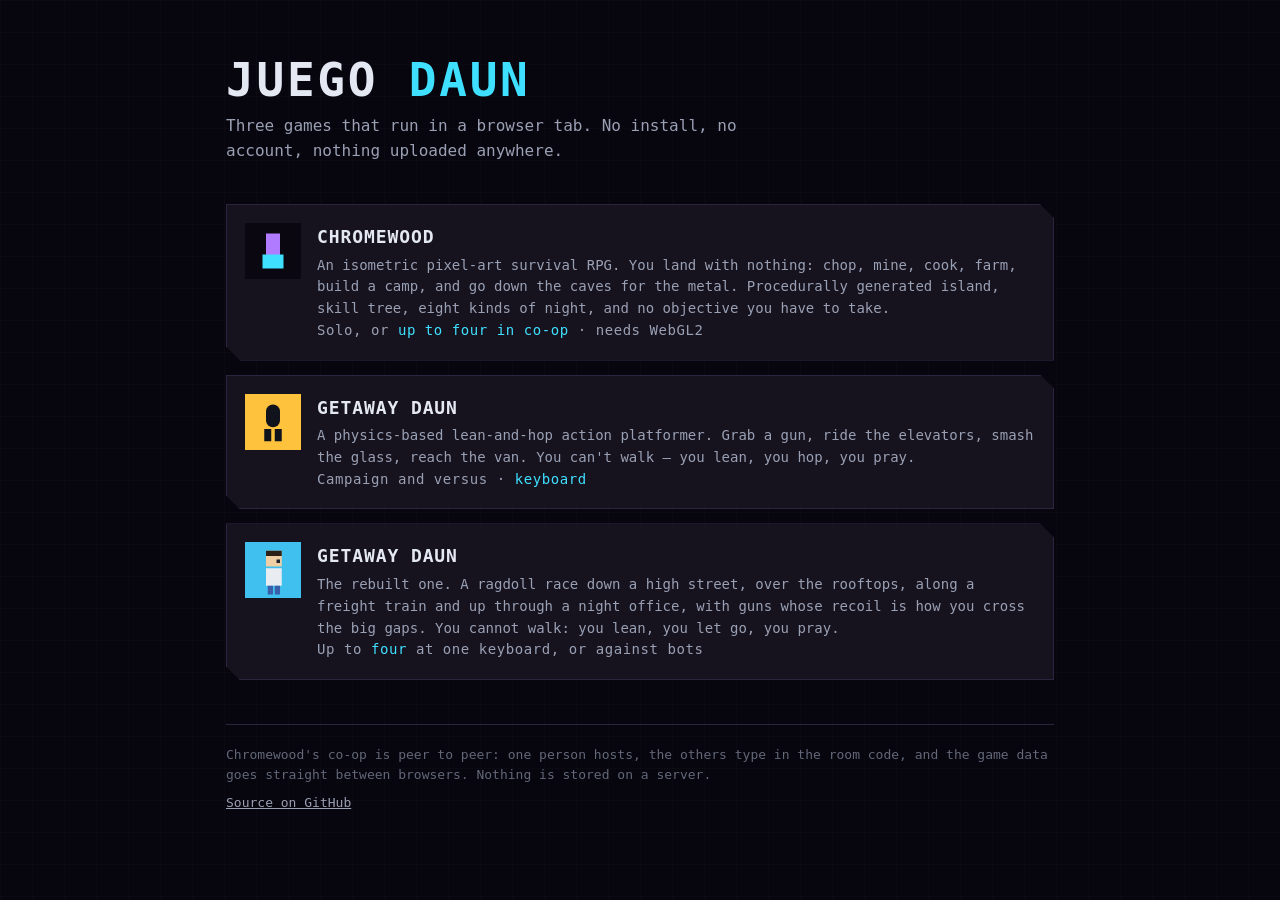
<file: index.html>
<!DOCTYPE html>
<html lang="en">
<head>
<meta charset="utf-8">
<meta name="viewport" content="width=device-width, initial-scale=1, viewport-fit=cover">
<title>Juego Daun</title>
<meta name="description" content="Three browser games: an isometric survival RPG, a lean-and-hop getaway, and a rooftop ragdoll race. No installs, no accounts.">
<meta name="theme-color" content="#0a0710">
<link rel="icon" href="data:image/svg+xml,<svg xmlns='http://www.w3.org/2000/svg' viewBox='0 0 16 16'><rect width='16' height='16' fill='%230a0710'/><rect x='2' y='9' width='4' height='4' fill='%23ffc23c'/><rect x='6' y='5' width='4' height='8' fill='%23b07bff'/><rect x='10' y='7' width='4' height='6' fill='%233fc0ef'/></svg>">
<style>
  /* Everything inline: this page is one file and loads before the
     games it links to would have finished parsing their shaders. */
  :root {
    --ink: #07050d;
    --plate: #16131f;
    --edge: #2b2540;
    --text: #e4e8f2;
    --dim: #9aa0b4;
    --faint: #626879;
    --chrome: #3fe0ff;
  }
  * { box-sizing: border-box; }
  html, body { margin: 0; padding: 0; }
  body {
    background: var(--ink);
    color: var(--text);
    font: 16px/1.55 ui-monospace, SFMono-Regular, Menlo, Consolas, monospace;
    -webkit-font-smoothing: antialiased;
    /* A faint grid, so the page reads as the same pixel world the
       games live in without needing an image. */
    background-image:
      linear-gradient(rgba(255,255,255,0.016) 1px, transparent 1px),
      linear-gradient(90deg, rgba(255,255,255,0.016) 1px, transparent 1px);
    background-size: 32px 32px;
  }
  main { max-width: 860px; margin: 0 auto; padding: 56px 16px 72px; }

  header { margin-bottom: 40px; }
  h1 {
    font-size: clamp(30px, 7vw, 46px);
    line-height: 1.05;
    letter-spacing: 0.06em;
    margin: 0 0 10px;
    text-transform: uppercase;
  }
  h1 span { color: var(--chrome); }
  .tag { color: var(--dim); margin: 0; max-width: 54ch; }

  ul { list-style: none; margin: 0; padding: 0; display: grid; gap: 14px; }

  .card {
    display: grid;
    grid-template-columns: 56px 1fr;
    gap: 16px;
    align-items: start;
    padding: 18px;
    background: var(--plate);
    border: 1px solid var(--edge);
    /* A notched corner instead of a rounded one. */
    clip-path: polygon(0 0, calc(100% - 14px) 0, 100% 14px, 100% 100%, 14px 100%, 0 calc(100% - 14px));
    color: inherit;
    text-decoration: none;
    transition: background 0.12s, border-color 0.12s, transform 0.12s;
  }
  .card:hover, .card:focus-visible {
    background: #1e1a2c;
    border-color: #4a4268;
    transform: translateY(-2px);
    outline: none;
  }
  .card img { width: 56px; height: 56px; image-rendering: pixelated; display: block; }
  .card h2 {
    margin: 0 0 4px;
    font-size: 18px;
    letter-spacing: 0.05em;
    text-transform: uppercase;
  }
  .card p { margin: 0; color: var(--dim); font-size: 14px; }
  .meta { margin-top: 8px; font-size: 12px; color: var(--faint); letter-spacing: 0.04em; }
  .meta b { color: var(--chrome); font-weight: normal; }

  footer {
    margin-top: 44px;
    padding-top: 20px;
    border-top: 1px solid var(--edge);
    color: var(--faint);
    font-size: 13px;
  }
  footer a { color: var(--dim); }
  footer p { margin: 0 0 8px; }

  @media (max-width: 520px) {
    main { padding-top: 36px; }
    .card { grid-template-columns: 40px 1fr; gap: 12px; padding: 14px; }
    .card img { width: 40px; height: 40px; }
  }
  @media (prefers-reduced-motion: reduce) {
    .card { transition: none; }
    .card:hover, .card:focus-visible { transform: none; }
  }
</style>
</head>
<body>
<main>
  <header>
    <h1>Juego <span>Daun</span></h1>
    <p class="tag">Three games that run in a browser tab. No install, no account,
      nothing uploaded anywhere.</p>
  </header>

  <ul>
    <li>
      <a class="card" href="chromewood/">
        <img alt="" src="data:image/svg+xml,<svg xmlns='http://www.w3.org/2000/svg' viewBox='0 0 16 16'><rect width='16' height='16' fill='%230a0710'/><rect x='6' y='3' width='4' height='7' fill='%23b07bff'/><rect x='5' y='9' width='6' height='4' fill='%233fe0ff'/></svg>">
        <div>
          <h2>Chromewood</h2>
          <p>An isometric pixel-art survival RPG. You land with nothing: chop,
            mine, cook, farm, build a camp, and go down the caves for the metal.
            Procedurally generated island, skill tree, eight kinds of night,
            and no objective you have to take.</p>
          <p class="meta">Solo, or <b>up to four in co-op</b> · needs WebGL2</p>
        </div>
      </a>
    </li>

    <li>
      <a class="card" href="getaway.html">
        <img alt="" src="data:image/svg+xml,<svg xmlns='http://www.w3.org/2000/svg' viewBox='0 0 32 32'><rect width='32' height='32' fill='%23ffc23c'/><rect x='12' y='6' width='8' height='13' rx='4' fill='%2311131c'/><rect x='11' y='20' width='4' height='7' fill='%2311131c'/><rect x='17' y='20' width='4' height='7' fill='%2311131c'/></svg>">
        <div>
          <h2>Getaway Daun</h2>
          <p>A physics-based lean-and-hop action platformer. Grab a gun, ride the
            elevators, smash the glass, reach the van. You can't walk — you lean,
            you hop, you pray.</p>
          <p class="meta">Campaign and versus · <b>keyboard</b></p>
        </div>
      </a>
    </li>

    <li>
      <a class="card" href="getaway-daun/">
        <img alt="" src="data:image/svg+xml,<svg xmlns='http://www.w3.org/2000/svg' viewBox='0 0 32 32'><rect width='32' height='32' fill='%233fc0ef'/><rect x='12' y='5' width='9' height='9' fill='%23f0cfa4'/><rect x='12' y='5' width='9' height='3' fill='%232b2118'/><rect x='18' y='10' width='2' height='2' fill='%2320232f'/><rect x='12' y='15' width='9' height='10' fill='%23e9edf2'/><rect x='13' y='25' width='3' height='5' fill='%233a5fa8'/><rect x='17' y='25' width='3' height='5' fill='%233a5fa8'/></svg>">
        <div>
          <h2>Getaway Daun</h2>
          <p>The rebuilt one. A ragdoll race down a high street, over the
            rooftops, along a freight train and up through a night office,
            with guns whose recoil is how you cross the big gaps. You cannot
            walk: you lean, you let go, you pray.</p>
          <p class="meta">Up to <b>four</b> at one keyboard, or against bots</p>
        </div>
      </a>
    </li>
  </ul>

  <footer>
    <p>Chromewood's co-op is peer to peer: one person hosts, the others type in
      the room code, and the game data goes straight between browsers. Nothing
      is stored on a server.</p>
    <p><a href="https://github.com/felipe-lotas69/Juego-daun">Source on GitHub</a></p>
  </footer>
</main>
</body>
</html>
</file>
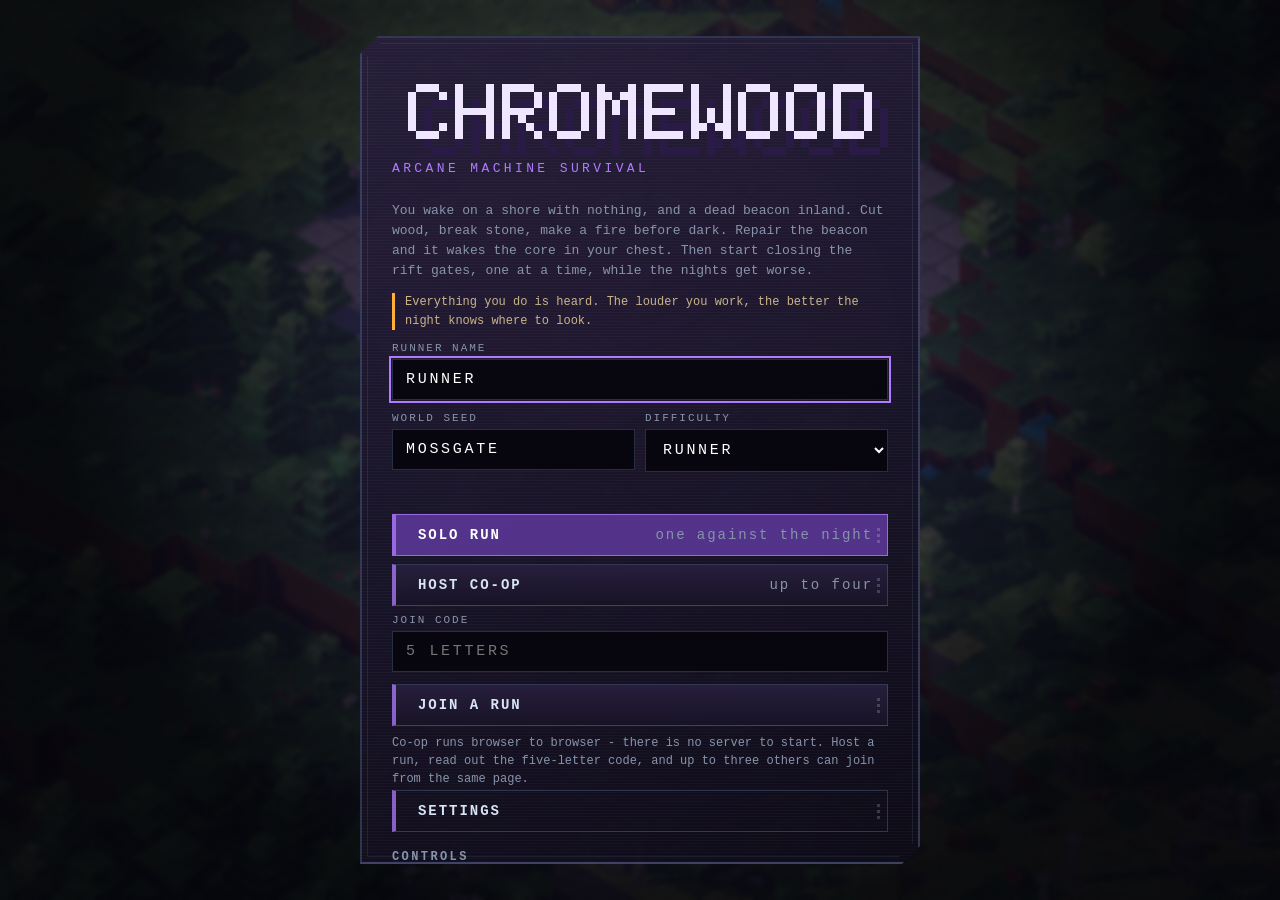
<file: chromewood/index.html>
<!doctype html>
<html lang="en">
<head>
<meta charset="utf-8">
<meta name="viewport" content="width=device-width, initial-scale=1, maximum-scale=1, user-scalable=no, viewport-fit=cover">
<meta name="theme-color" content="#0a0710">
<title>CHROMEWOOD — arcane machine survival</title>
<meta name="description" content="An isometric pixel-art survival RPG in a world where magic and machinery grew into each other. Solo or up to four players.">
<link rel="icon" href="data:image/svg+xml,<svg xmlns='http://www.w3.org/2000/svg' viewBox='0 0 16 16'><rect width='16' height='16' fill='%230a0710'/><rect x='6' y='3' width='4' height='7' fill='%23b07bff'/><rect x='5' y='9' width='6' height='4' fill='%233fe0ff'/></svg>">
<link rel="stylesheet" href="./styles.css">
</head>
<body>
  <div id="stage">
    <canvas id="view"></canvas>
    <canvas id="hud"></canvas>
    <div id="ui"></div>
  </div>
  <noscript><p class="noscript">Chromewood needs JavaScript and WebGL2.</p></noscript>
  <script type="module">
    window.__errors = [];
    window.addEventListener('error', (e) => window.__errors.push(String(e.message)));
    window.addEventListener('unhandledrejection', (e) => window.__errors.push('rejection: ' + e.reason));
  </script>
  <script type="module" src="./src/main.js"></script>
</body>
</html>
</file>
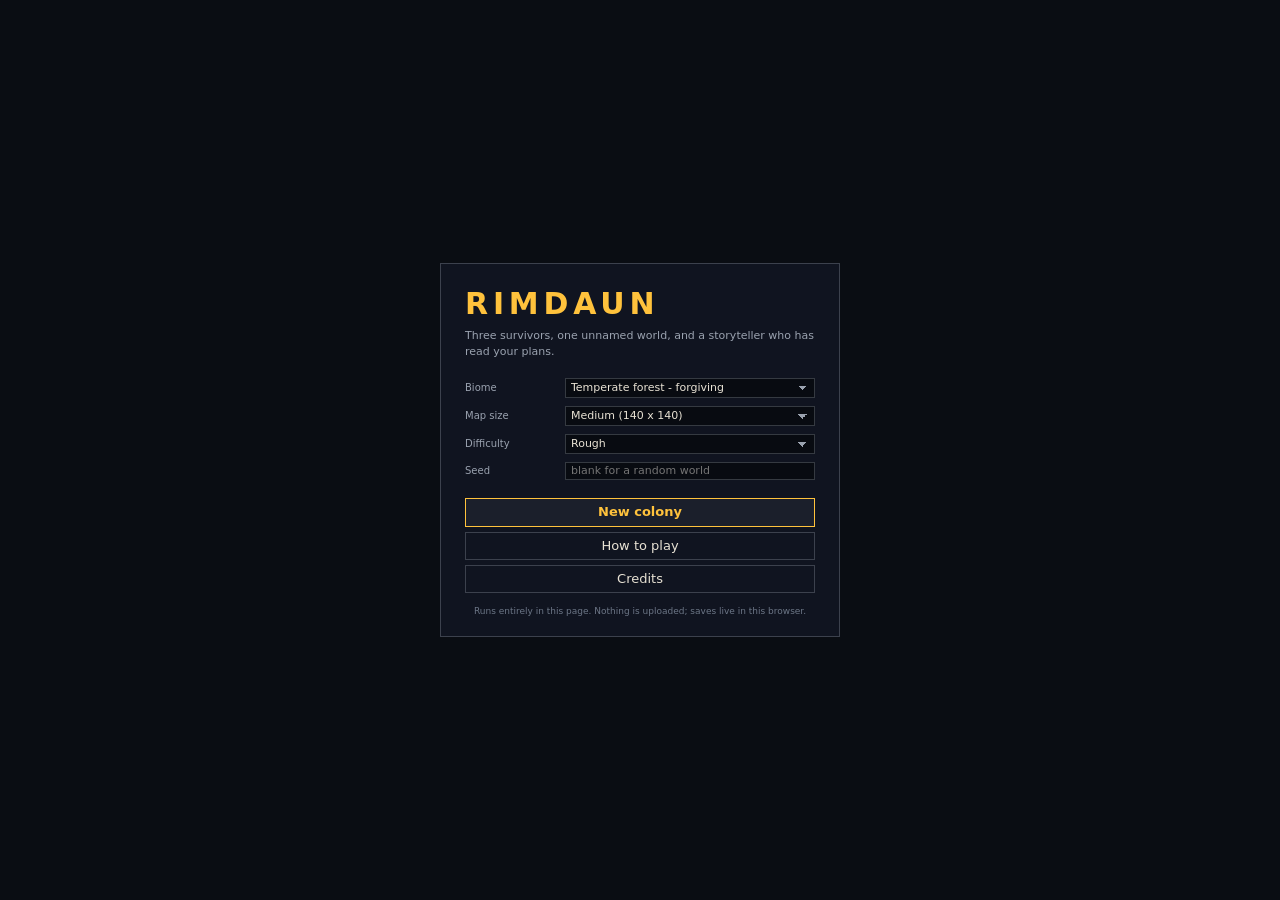
<file: colony/index.html>
<!DOCTYPE html>
<html lang="en">
<head>
<meta charset="utf-8">
<meta name="viewport" content="width=device-width, initial-scale=1, user-scalable=no">
<title>RIMDAUN</title>
<meta name="description" content="A colony sim in the spirit of RimWorld: crash-landed survivors, work priorities, mood, raids and a storyteller that keeps finding new ways to ruin your day. Runs in a browser, no install.">
<meta name="theme-color" content="#141821">
<link rel="icon" href="data:image/svg+xml,<svg xmlns='http://www.w3.org/2000/svg' viewBox='0 0 32 32'><rect width='32' height='32' fill='%235c7a3e'/><rect x='4' y='18' width='24' height='10' fill='%236b533b'/><rect x='9' y='8' width='14' height='11' fill='%238f97a3'/><rect x='14' y='13' width='4' height='6' fill='%23141821'/><rect x='11' y='4' width='10' height='4' fill='%23c0392b'/></svg>">
<link rel="stylesheet" href="styles.css">
</head>
<body>
<div id="app">
  <canvas id="game"></canvas>

  <!-- Every panel below is filled in by js/ui.js; the markup here is only the
       frame, so the UI code owns its own structure and can rebuild it. -->
  <div id="topbar" class="hud"></div>
  <div id="colonist-bar" class="hud"></div>
  <div id="alerts" class="hud"></div>
  <div id="messages" class="hud"></div>
  <div id="letters" class="hud"></div>
  <div id="inspect" class="hud hidden"></div>
  <div id="architect" class="hud"></div>
  <div id="tab-panel" class="hud hidden"></div>
  <div id="float-menu" class="hud hidden"></div>
  <div id="tooltip" class="hud hidden"></div>
  <div id="menu" class="screen"></div>
  <div id="modal" class="screen hidden"></div>
</div>

<script src="js/utils.js"></script>
<script src="js/defs.js"></script>
<script src="js/def_terrain.js"></script>
<script src="js/def_things.js"></script>
<script src="js/def_plants.js"></script>
<script src="js/def_pawns.js"></script>
<script src="js/def_recipes.js"></script>
<script src="js/def_factions.js"></script>
<script src="js/research.js"></script>
<script src="js/map.js"></script>
<script src="js/levels.js"></script>
<script src="js/regions.js"></script>
<script src="js/beauty.js"></script>
<script src="js/pathfind.js"></script>
<script src="js/zones.js"></script>
<script src="js/health.js"></script>
<script src="js/medicine.js"></script>
<script src="js/drugs.js"></script>
<script src="js/statuses.js"></script>
<script src="js/needs.js"></script>
<script src="js/pawn.js"></script>
<script src="js/jobs.js"></script>
<script src="js/construct.js"></script>
<script src="js/production.js"></script>
<script src="js/plants.js"></script>
<script src="js/power.js"></script>
<script src="js/breakdowns.js"></script>
<script src="js/combat.js"></script>
<script src="js/gore.js"></script>
<script src="js/animals.js"></script>
<script src="js/ecology.js"></script>
<script src="js/practice.js"></script>
<script src="js/tactics.js"></script>
<script src="js/workgivers.js"></script>
<script src="js/think.js"></script>
<script src="js/abilities.js"></script>
<script src="js/policies.js"></script>
<script src="js/mapgen.js"></script>
<script src="js/world.js"></script>
<script src="js/factions.js"></script>
<script src="js/prisoners.js"></script>
<script src="js/trade.js"></script>
<script src="js/slavery.js"></script>
<script src="js/contraband.js"></script>
<script src="js/reform.js"></script>
<script src="js/prison.js"></script>
<script src="js/caravan.js"></script>
<script src="js/economy.js"></script>
<script src="js/social.js"></script>
<script src="js/training.js"></script>
<script src="js/fire.js"></script>
<script src="js/ideology.js"></script>
<script src="js/royalty.js"></script>
<script src="js/biotech.js"></script>
<script src="js/starmap.js"></script>
<script src="js/aliens.js"></script>
<script src="js/anomaly.js"></script>
<script src="js/events.js"></script>
<script src="js/game.js"></script>
<script src="js/save.js"></script>
<script src="js/art.js" data-client></script>
<script src="js/particles.js" data-client></script>
<script src="js/render.js" data-client></script>
<script src="js/ui.js" data-client></script>
<script src="js/worldview.js" data-client></script>
<script src="js/input.js" data-client></script>
<script src="js/main.js" data-client></script>
</body>
</html>
</file>
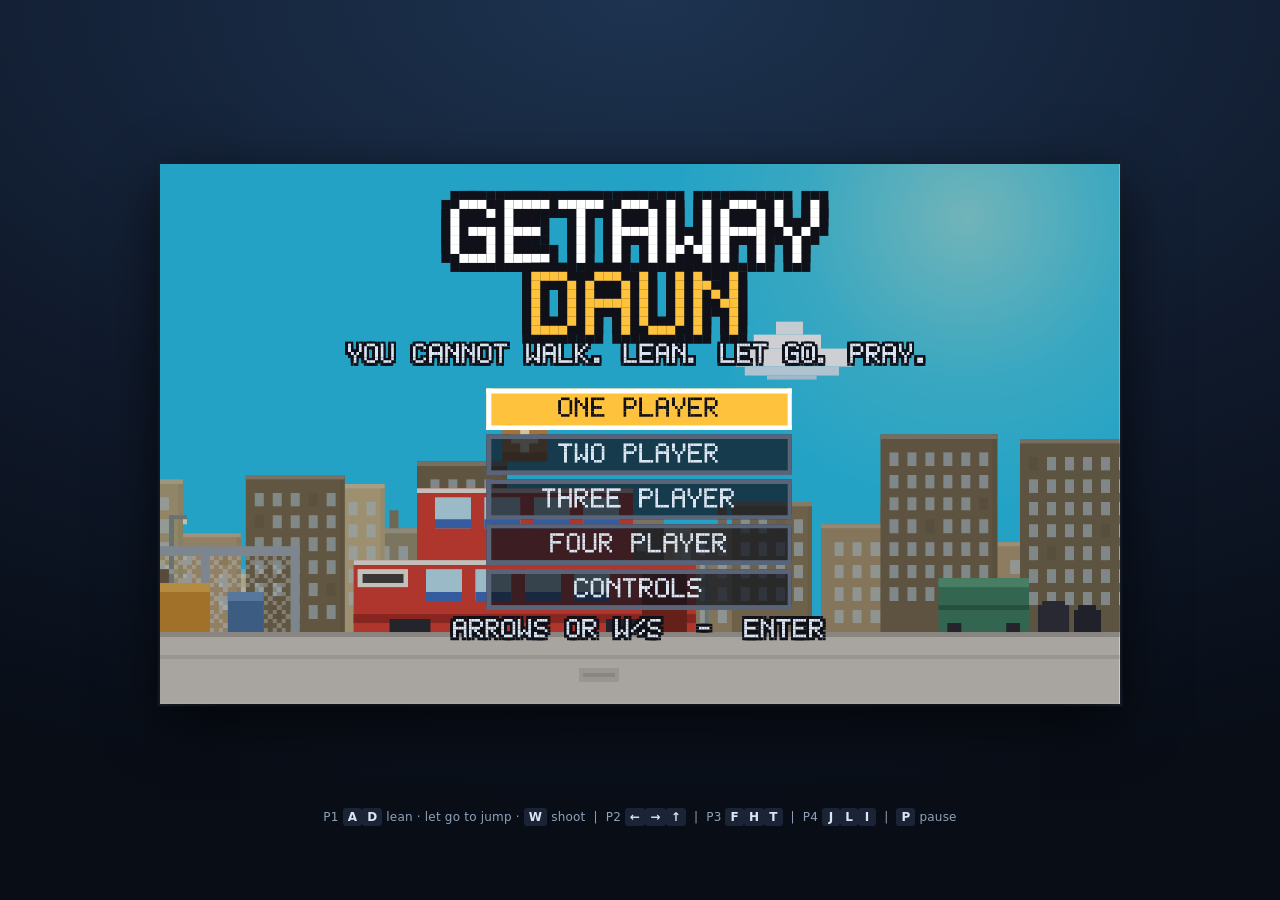
<file: getaway-daun/index.html>
<!DOCTYPE html>
<html lang="en">
<head>
<meta charset="utf-8">
<title>Getaway Daun</title>
<meta name="viewport" content="width=device-width, initial-scale=1, user-scalable=no">
<meta name="description" content="A two-player ragdoll race across the rooftops. You cannot walk - you lean, you let go, you pray.">
<link rel="stylesheet" href="styles.css">
<link rel="icon" href="data:image/svg+xml,<svg xmlns='http://www.w3.org/2000/svg' viewBox='0 0 32 32'><rect width='32' height='32' fill='%233fc0ef'/><rect x='12' y='5' width='9' height='9' fill='%23f0cfa4'/><rect x='12' y='5' width='9' height='3' fill='%232b2118'/><rect x='18' y='10' width='2' height='2' fill='%2320232f'/><rect x='12' y='15' width='9' height='10' fill='%23e9edf2'/><rect x='13' y='25' width='3' height='5' fill='%233a5fa8'/><rect x='17' y='25' width='3' height='5' fill='%233a5fa8'/></svg>">
</head>
<body>
  <div id="stage">
    <div id="shell">
      <canvas id="screen" width="1280" height="720"></canvas>
    </div>
  </div>
  <p id="hint">P1 <b>A</b><b>D</b> lean &middot; let go to jump &middot; <b>W</b> shoot &nbsp;|&nbsp; P2 <b>&larr;</b><b>&rarr;</b><b>&uarr;</b> &nbsp;|&nbsp; P3 <b>F</b><b>H</b><b>T</b> &nbsp;|&nbsp; P4 <b>J</b><b>L</b><b>I</b> &nbsp;|&nbsp; <b>P</b> pause</p>

  <script src="js/engine.js"></script>
  <script src="js/art.js"></script>
  <script src="js/levels.js"></script>
  <script src="js/weapons.js"></script>
  <script src="js/world.js"></script>
  <script src="js/draw.js"></script>
  <script src="js/bot.js"></script>
  <script src="js/game.js"></script>
</body>
</html>
</file>
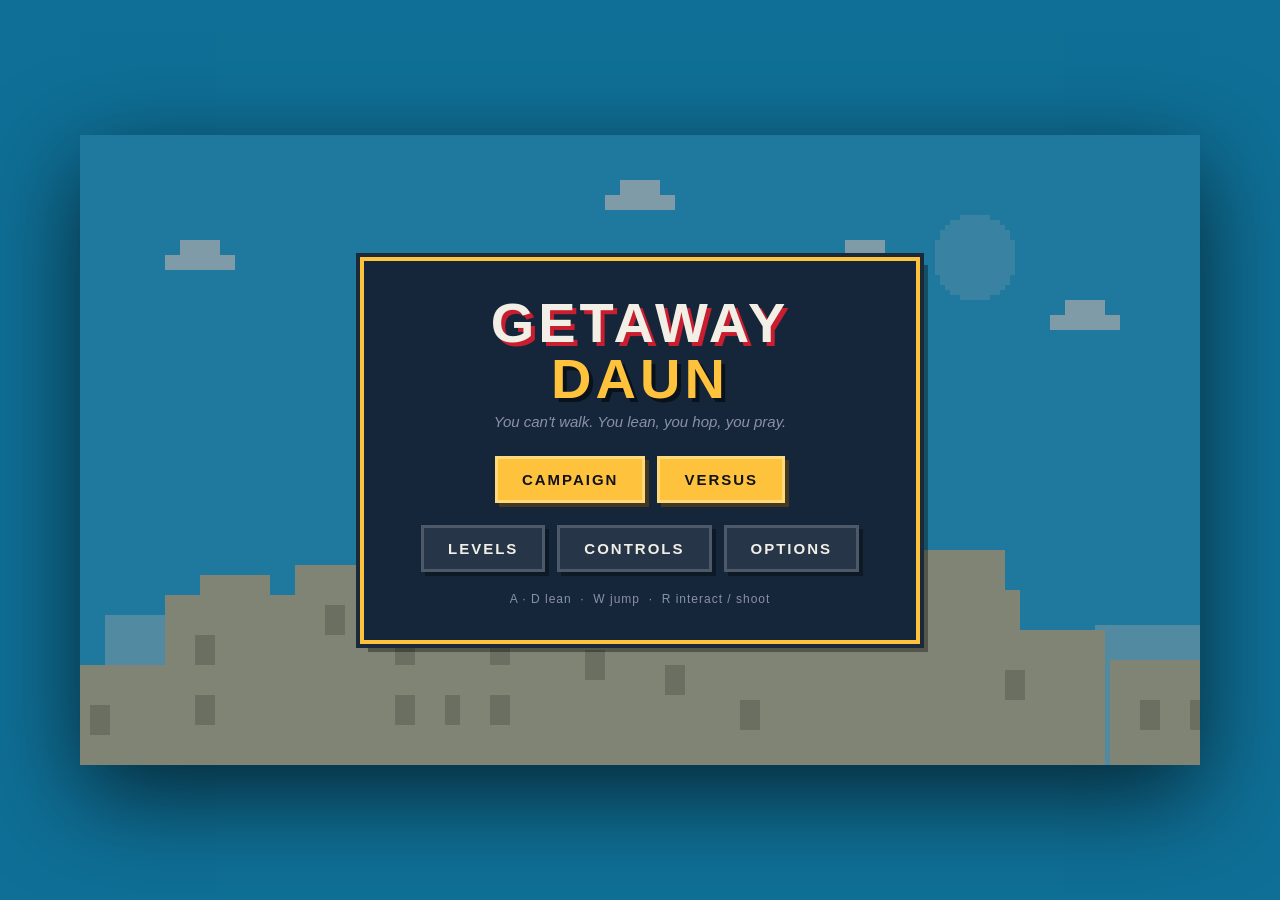
<file: getaway/index.html>
<!DOCTYPE html>
<html lang="en">
<head>
<meta charset="utf-8">
<meta name="viewport" content="width=device-width, initial-scale=1, user-scalable=no">
<title>Getaway Daun</title>
<meta name="description" content="A physics-based lean-and-hop action platformer. Grab a gun, ride the elevators, smash the glass, reach the van.">
<meta name="theme-color" content="#11131c">
<link rel="icon" href="data:image/svg+xml,<svg xmlns='http://www.w3.org/2000/svg' viewBox='0 0 32 32'><rect width='32' height='32' rx='6' fill='%23ffc23c'/><rect x='12' y='6' width='8' height='13' rx='4' fill='%2311131c'/><rect x='11' y='20' width='4' height='7' fill='%2311131c'/><rect x='17' y='20' width='4' height='7' fill='%2311131c'/></svg>">
<link rel="stylesheet" href="styles.css">
</head>
<body>
<div id="shell">
  <canvas id="game" width="1120" height="630"></canvas>

  <!-- ================= MAIN MENU ================= -->
  <div id="menu" class="screen">
    <div class="panel">
      <h1 class="logo">GETAWAY <span>DAUN</span></h1>
      <p class="tag">You can't walk. You lean, you hop, you pray.</p>
      <div class="btnrow">
        <button id="btn-play" class="btn primary">CAMPAIGN</button>
        <button id="btn-versus" class="btn primary">VERSUS</button>
      </div>
      <div class="btnrow">
        <button id="btn-levels" class="btn">LEVELS</button>
        <button id="btn-howto" class="btn">CONTROLS</button>
        <button id="btn-options" class="btn">OPTIONS</button>
      </div>
      <p class="foot">A · D lean &nbsp;·&nbsp; W jump &nbsp;·&nbsp; R interact / shoot</p>
    </div>
  </div>

  <!-- ================= CONTROLS ================= -->
  <div id="howto" class="screen hidden">
    <div class="panel wide">
      <h2>CONTROLS</h2>
      <div class="keys">
        <div class="keyrow"><kbd>A</kbd><kbd>D</kbd><span>Lean left / right. On the ground a lean turns into a hop — that's how you move.</span></div>
        <div class="keyrow"><kbd>W</kbd><span>Jump. You launch <em>in the direction you are leaning</em>. Stand tall for height, lean hard for distance.</span></div>
        <div class="keyrow"><kbd>R</kbd><span>Interact: pick up guns, call elevators, slam buttons. With nothing in reach it fires your weapon.</span></div>
        <div class="keyrow"><kbd>SPACE</kbd><span>Fire. Recoil pushes you — shotguns and rockets are movement tools.</span></div>
        <div class="keyrow"><kbd>Q</kbd><span>Drop the weapon you're holding.</span></div>
        <div class="keyrow"><kbd>P</kbd><kbd>ESC</kbd><span>Pause.</span></div>
        <div class="keyrow"><kbd>ENTER</kbd><span>Restart the level (campaign), or start the next round (versus).</span></div>
        <div class="keyrow"><kbd>&uarr;</kbd><kbd>&larr;</kbd><kbd>&rarr;</kbd><kbd>&crarr;</kbd><span>Player two, when two of you share a keyboard in versus.</span></div>
      </div>
      <p class="hint">Glass breaks when you shoot it or land on it hard. Lava, spikes, saws and the
        elevator pistons do not negotiate &mdash; and neither does a long drop. Die and you restart from the
        last checkpoint you crossed, which you will not have noticed crossing.</p>
      <div class="btnrow"><button class="btn back">BACK</button></div>
    </div>
  </div>

  <!-- ================= LEVEL SELECT ================= -->
  <div id="levels" class="screen hidden">
    <div class="panel wide">
      <h2>LEVEL SELECT</h2>
      <div id="level-grid" class="grid"></div>
      <div class="btnrow"><button class="btn back">BACK</button></div>
    </div>
  </div>

  <!-- ================= VERSUS SETUP ================= -->
  <div id="versus" class="screen hidden">
    <div class="panel wide">
      <h2>VERSUS</h2>
      <p class="hint" style="margin-top:0">Three maps in rotation. First to the van wins the round.
        Empty seats are filled with bots, and every bot plays differently.</p>

      <div class="setuprow">
        <span class="lbl">FIRST TO</span>
        <div class="seg" id="seg-target">
          <button data-v="2">2</button><button data-v="3" class="on">3</button><button data-v="5">5</button>
        </div>
      </div>
      <div class="setuprow">
        <span class="lbl">HUMANS</span>
        <div class="seg" id="seg-humans">
          <button data-v="1" class="on">1</button><button data-v="2">2</button>
        </div>
        <span class="tiny">two humans share one keyboard: P2 uses &larr; &darr; &rarr; and &crarr;</span>
      </div>

      <div id="slot-list" class="slots"></div>

      <div class="btnrow">
        <button id="btn-versus-start" class="btn primary">START MATCH</button>
        <button id="btn-lan" class="btn">PLAY OVER LAN</button>
        <button class="btn back">BACK</button>
      </div>
    </div>
  </div>

  <!-- ================= LAN ================= -->
  <div id="lan" class="screen hidden">
    <div class="panel wide">
      <h2>LAN GAME</h2>
      <p class="hint" style="margin-top:0">One machine hosts and everyone else points a browser at it.
        Up to four players; empty seats become bots.</p>
      <div class="lanbox">
        <div class="lanhead">TO HOST</div>
        <code>node server/server.js --port 8080</code>
        <p class="tiny">It prints the address to share. Everyone on the same network opens that
          address in a browser &mdash; there is nothing to install.</p>
      </div>
      <div class="lanbox">
        <div class="lanhead">TO JOIN</div>
        <div class="joinrow">
          <input id="lan-host" type="text" placeholder="192.168.1.20:8080" autocomplete="off" spellcheck="false">
          <button id="btn-lan-join" class="btn primary">JOIN</button>
        </div>
        <p id="lan-status" class="tiny"></p>
      </div>
      <div class="btnrow"><button class="btn back">BACK</button></div>
    </div>
  </div>

  <!-- ================= OPTIONS ================= -->
  <div id="options" class="screen hidden">
    <div class="panel">
      <h2>OPTIONS</h2>
      <div class="setuprow">
        <span class="lbl">BLOOD</span>
        <div class="seg" id="seg-gore">
          <button data-v="0">OFF</button><button data-v="1" class="on">ON</button><button data-v="2">LOTS</button>
        </div>
      </div>
      <div class="setuprow">
        <span class="lbl">SOUND</span>
        <div class="seg" id="seg-sound">
          <button data-v="0">OFF</button><button data-v="1" class="on">ON</button>
        </div>
      </div>
      <div class="btnrow"><button class="btn back">BACK</button></div>
    </div>
  </div>

  <!-- ================= ROUND OVER ================= -->
  <div id="roundend" class="screen hidden">
    <div class="panel">
      <h2 id="round-title">ROUND OVER</h2>
      <p id="round-sub" class="hint" style="margin-top:0"></p>
      <div id="round-board" class="board"></div>
      <p id="round-next" class="tiny"></p>
      <div class="btnrow"><button id="btn-round-next" class="btn primary">NEXT MAP</button></div>
    </div>
  </div>

  <!-- ================= MATCH OVER ================= -->
  <div id="matchend" class="screen hidden">
    <div class="panel">
      <h2 id="match-title">MATCH OVER</h2>
      <div id="match-board" class="board"></div>
      <div class="btnrow col">
        <button id="btn-rematch" class="btn primary">REMATCH</button>
        <button id="btn-match-menu" class="btn">MENU</button>
      </div>
    </div>
  </div>

  <!-- ================= PAUSE ================= -->
  <div id="pause" class="screen hidden">
    <div class="panel">
      <h2>PAUSED</h2>
      <div class="btnrow col">
        <button id="btn-resume" class="btn primary">RESUME</button>
        <button id="btn-retry" class="btn">RESTART LEVEL</button>
        <button id="btn-quit" class="btn">QUIT TO MENU</button>
      </div>
    </div>
  </div>

  <!-- ================= LEVEL COMPLETE ================= -->
  <div id="complete" class="screen hidden">
    <div class="panel">
      <h2 id="complete-title">LEVEL CLEAR</h2>
      <div class="times">
        <div><span class="lbl">TIME</span><span id="complete-time" class="val">0.00</span></div>
        <div><span class="lbl">BEST</span><span id="complete-best" class="val">--</span></div>
      </div>
      <p id="complete-note" class="hint"></p>
      <div class="btnrow col">
        <button id="btn-next" class="btn primary">NEXT LEVEL</button>
        <button id="btn-again" class="btn">PLAY AGAIN</button>
        <button id="btn-menu2" class="btn">MENU</button>
      </div>
    </div>
  </div>

  <!-- ================= HUD ================= -->
  <div id="hud" class="hidden">
    <div class="hud-left">
      <div id="hud-level">LEVEL 1</div>
      <div id="hud-time">0.00</div>
    </div>
    <div class="hud-right">
      <div id="hud-health" class="bar"><i style="width:100%"></i></div>
      <div id="hud-weapon">UNARMED</div>
    </div>
    <div id="hud-score" class="hidden"></div>
    <div id="hud-prompt" class="hidden"><kbd>R</kbd> <span></span></div>
    <div id="hud-toast"></div>
  </div>
</div>

<script src="js/utils.js"></script>
<script src="js/pixel.js"></script>
<script src="js/ragdoll.js"></script>
<script src="js/input.js"></script>
<script src="js/audio.js"></script>
<script src="js/particles.js"></script>
<script src="js/weapons.js"></script>
<script src="js/gore.js"></script>
<script src="js/entities.js"></script>
<script src="js/levels.js"></script>
<script src="js/versusmaps.js"></script>
<script src="js/navgraph.js"></script>
<script src="js/bots.js"></script>
<script src="js/match.js"></script>
<script src="js/net.js"></script>
<script src="js/game.js"></script>
<script src="js/ui.js"></script>
<script src="js/main.js"></script>
</body>
</html>
</file>
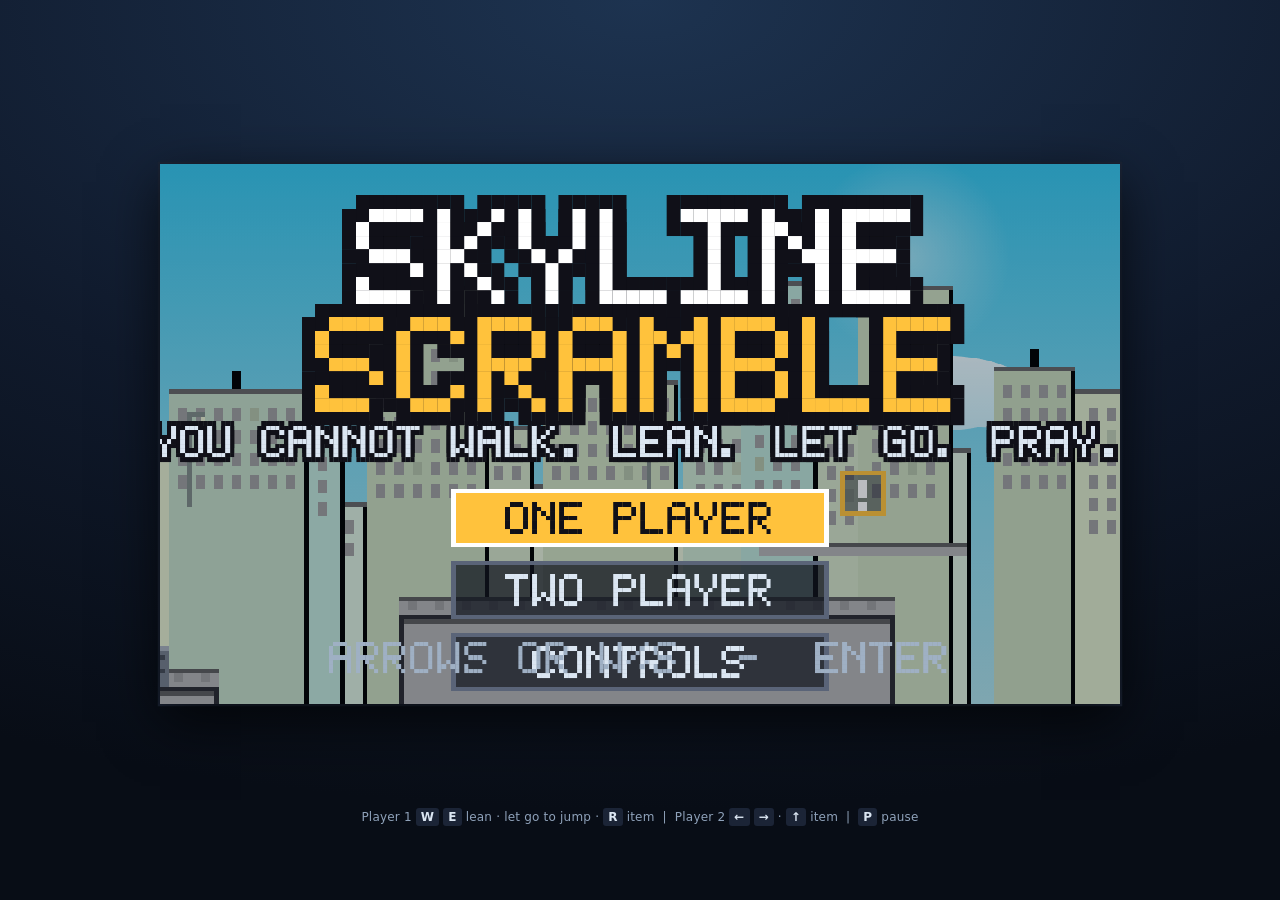
<file: skyline-scramble/index.html>
<!DOCTYPE html>
<html lang="en">
<head>
<meta charset="utf-8">
<title>Skyline Scramble</title>
<meta name="viewport" content="width=device-width, initial-scale=1, user-scalable=no">
<meta name="description" content="A two-player ragdoll race across the rooftops. You cannot walk - you lean, you let go, you pray.">
<link rel="stylesheet" href="styles.css">
<link rel="icon" href="data:image/svg+xml,<svg xmlns='http://www.w3.org/2000/svg' viewBox='0 0 32 32'><rect width='32' height='32' fill='%233fc0ef'/><rect x='12' y='5' width='9' height='9' fill='%23f0cfa4'/><rect x='12' y='5' width='9' height='3' fill='%232b2118'/><rect x='18' y='10' width='2' height='2' fill='%2320232f'/><rect x='12' y='15' width='9' height='10' fill='%23e9edf2'/><rect x='13' y='25' width='3' height='5' fill='%233a5fa8'/><rect x='17' y='25' width='3' height='5' fill='%233a5fa8'/></svg>">
</head>
<body>
  <div id="stage">
    <div id="shell">
      <canvas id="screen" width="1280" height="720"></canvas>
    </div>
  </div>
  <p id="hint">Player 1 <b>W</b> <b>E</b> lean &middot; let go to jump &middot; <b>R</b> item &nbsp;|&nbsp; Player 2 <b>&larr;</b> <b>&rarr;</b> &middot; <b>&uarr;</b> item &nbsp;|&nbsp; <b>P</b> pause</p>

  <script src="js/engine.js"></script>
  <script src="js/art.js"></script>
  <script src="js/levels.js"></script>
  <script src="js/world.js"></script>
  <script src="js/draw.js"></script>
  <script src="js/bot.js"></script>
  <script src="js/game.js"></script>
</body>
</html>
</file>
<file: chromewood/styles.css>
/* ============================================================
   styles.css - the frame around the game

   The 3D canvas does the art; this is the console around it.
   Dark, high contrast, monospace, hard corners - it should read
   as machinery that happens to be enchanted.
   ============================================================ */

:root {
  --bg: #0a0710;
  --panel: rgba(12, 10, 22, 0.92);
  --line: rgba(150, 190, 255, 0.22);
  --line-hot: rgba(176, 123, 255, 0.75);
  --text: #d7e4f5;
  --dim: #8794ab;
  --arcane: #b07bff;
  --chrome: #3fe0ff;
  --wild: #63ff9d;
  --amber: #ffb03a;
  --danger: #ff5a5a;
  --font: "Courier New", ui-monospace, Menlo, Consolas, monospace;
}

* { box-sizing: border-box; }

html, body {
  margin: 0;
  height: 100%;
  background: var(--bg);
  color: var(--text);
  font-family: var(--font);
  overflow: hidden;
  overscroll-behavior: none;
  -webkit-tap-highlight-color: transparent;
}

#stage { position: fixed; inset: 0; }

#view, #hud {
  position: absolute;
  inset: 0;
  width: 100%;
  height: 100%;
  display: block;
}
/* The 3D canvas is upscaled from a low-resolution buffer, so it
   must never be smoothed on the way to the screen. */
#view { image-rendering: pixelated; image-rendering: crisp-edges; }
#hud { pointer-events: none; }

#ui { position: absolute; inset: 0; pointer-events: none; }
#ui > * { pointer-events: auto; }

.noscript { color: #fff; padding: 2rem; font-family: var(--font); }

/* ---------------------------------------------------------- screens */
.screen {
  position: absolute;
  inset: 0;
  display: none;
  align-items: center;
  justify-content: center;
  background: radial-gradient(circle at 50% 40%, rgba(40, 20, 70, 0.55), rgba(5, 4, 10, 0.94) 70%);
  backdrop-filter: blur(2px);
  z-index: 10;
}
.screen.open { display: flex; }
.screen.pane { align-items: stretch; justify-content: stretch; padding: clamp(10px, 3vh, 34px); }

/* A plate, not a dialog: thick outer rule, a cut corner, rivets,
   and a faint scanline so it belongs to the same machine as the
   HUD rather than to the browser. */
.card {
  position: relative;
  background:
    repeating-linear-gradient(0deg, rgba(255,255,255,0.022) 0 1px, transparent 1px 3px),
    linear-gradient(160deg, rgba(38,30,58,0.96), rgba(14,11,24,0.97));
  border: 2px solid var(--line);
  padding: clamp(16px, 3vw, 30px);
  width: min(560px, 92vw);
  max-height: 92vh;
  overflow: auto;
  box-shadow: 0 0 0 3px rgba(0,0,0,0.65), 0 24px 70px rgba(0,0,0,0.7);
  clip-path: polygon(18px 0, 100% 0, 100% calc(100% - 18px), calc(100% - 18px) 100%, 0 100%, 0 18px);
}
.card::before {
  content: "";
  position: absolute; inset: 5px;
  border: 1px solid rgba(150, 190, 255, 0.10);
  pointer-events: none;
  clip-path: polygon(14px 0, 100% 0, 100% calc(100% - 14px), calc(100% - 14px) 100%, 0 100%, 0 14px);
}
.card.wide { width: min(1000px, 96vw); }
.card.full { width: 100%; height: 100%; }

#title-slot { margin: 0 0 4px; line-height: 0; }
.title-canvas { display: block; max-width: 100%; height: auto; image-rendering: pixelated; }
.warnline {
  border-left: 3px solid var(--amber);
  padding-left: 10px;
  color: #c9b48c;
  font-size: 12px;
}
.subtitle {
  margin: 0 0 22px;
  color: var(--arcane);
  letter-spacing: 0.26em;
  font-size: clamp(10px, 1.8vw, 13px);
}
h2 { margin: 0 0 12px; font-size: 17px; letter-spacing: 0.14em; color: #fff; }
h3 { margin: 18px 0 8px; font-size: 12px; letter-spacing: 0.2em; color: var(--dim); font-weight: bold; }
p  { margin: 0 0 12px; line-height: 1.55; color: var(--dim); font-size: 13px; }

/* ---------------------------------------------------------- controls */
button, .btn {
  display: block;
  position: relative;
  width: 100%;
  margin: 0 0 8px;
  padding: 12px 14px 12px 22px;
  background: linear-gradient(180deg, rgba(40,32,62,0.95), rgba(24,19,38,0.95));
  color: var(--text);
  border: 1px solid var(--line);
  border-left: 4px solid var(--line-hot);
  font-family: var(--font);
  font-size: 14px;
  font-weight: bold;
  letter-spacing: 0.14em;
  text-align: left;
  cursor: pointer;
  transition: background 90ms linear, border-color 90ms linear, transform 90ms ease-out;
}
button::after {
  content: "";
  position: absolute; right: 7px; top: 50%;
  width: 3px; height: 3px; margin-top: -1px;
  background: rgba(255,255,255,0.18);
  box-shadow: 0 -6px rgba(255,255,255,0.18), 0 6px rgba(255,255,255,0.18);
}
button:hover:not(:disabled), .btn:hover {
  background: rgba(60, 44, 96, 0.95);
  border-color: var(--line-hot);
  transform: translateX(3px);
}
button:active:not(:disabled) { transform: translateX(1px) scale(0.995); }
button:disabled { opacity: 0.4; cursor: not-allowed; }
button.primary { background: rgba(90, 56, 150, 0.9); border-color: var(--line-hot); color: #fff; }
button.ghost { background: transparent; }
button.row { display: inline-block; width: auto; margin-right: 8px; }
button .hint { float: right; color: var(--dim); font-weight: normal; }

label.field { display: block; margin: 0 0 12px; }
label.field > span { display: block; font-size: 11px; letter-spacing: 0.18em; color: var(--dim); margin-bottom: 5px; }
input[type="text"], select {
  width: 100%;
  padding: 11px 13px;
  background: rgba(6, 5, 12, 0.9);
  color: #fff;
  border: 1px solid var(--line);
  font-family: var(--font);
  font-size: 15px;
  letter-spacing: 0.18em;
  text-transform: uppercase;
}
input[type="range"] { width: 100%; accent-color: var(--arcane); }
input:focus, select:focus, button:focus-visible { outline: 2px solid var(--arcane); outline-offset: 1px; }

.row2 { display: grid; grid-template-columns: 1fr 1fr; gap: 10px; }
.row3 { display: grid; grid-template-columns: repeat(3, 1fr); gap: 10px; }
.spread { display: flex; justify-content: space-between; align-items: center; gap: 10px; }
.muted { color: var(--dim); font-size: 12px; }
.err { color: var(--danger); font-size: 12px; min-height: 16px; margin: 4px 0 10px; }
/* Standing explanation under the co-op row: what it needs, before
   somebody waits seven seconds for a relay that was never there. */
.note { color: var(--dim); font-size: 12px; line-height: 1.5; margin: 8px 0 2px; }
.note code {
  color: var(--text);
  background: rgba(255, 255, 255, 0.06);
  padding: 0 3px;
  border-radius: 2px;
}

/* ------------------------------------------------------- skill tree */
.tree { display: grid; grid-template-columns: repeat(3, 1fr); gap: 14px; margin-top: 8px; }
.branch { border: 1px solid var(--line); padding: 10px; background: rgba(8, 6, 16, 0.6); }
.branch h4 { margin: 0 0 3px; font-size: 13px; letter-spacing: 0.2em; }
.branch .blurb { font-size: 11px; color: var(--dim); margin-bottom: 10px; line-height: 1.4; }

.node {
  border: 1px solid rgba(120, 140, 175, 0.3);
  background: rgba(20, 16, 34, 0.85);
  padding: 8px 10px;
  margin-bottom: 7px;
  cursor: pointer;
  transition: border-color 90ms linear, background 90ms linear;
}
.node .n-name { font-size: 12px; font-weight: bold; letter-spacing: 0.06em; color: var(--text); }
.node .n-desc { font-size: 11px; color: var(--dim); margin-top: 3px; line-height: 1.35; }
.node .n-cost { float: right; font-size: 11px; color: var(--amber); }
.node.available { border-color: var(--line-hot); background: rgba(44, 30, 78, 0.9); }
.node.available:hover { background: rgba(70, 48, 122, 0.95); }
.node.owned { border-color: rgba(99, 255, 157, 0.65); background: rgba(18, 44, 32, 0.85); }
.node.owned .n-cost { color: var(--wild); }
.node.locked { opacity: 0.42; cursor: not-allowed; }

/* ---------------------------------------------------------- upgrades */
.upg { display: grid; grid-template-columns: 1fr auto; gap: 10px; align-items: center;
       border: 1px solid var(--line); padding: 10px 12px; margin-bottom: 8px;
       background: rgba(14, 11, 26, 0.8); }
.upg .u-name { font-size: 13px; font-weight: bold; letter-spacing: 0.08em; }
.upg .u-desc { font-size: 11px; color: var(--dim); margin-top: 3px; }
.upg .u-pips { margin-top: 6px; display: flex; gap: 4px; }
.pip { width: 16px; height: 7px; border: 1px solid var(--line); display: inline-block; }
.pip.on { background: var(--chrome); border-color: var(--chrome); box-shadow: 0 0 6px rgba(63,224,255,0.5); }
.upg button { width: auto; margin: 0; padding: 9px 14px; font-size: 12px; }

.stock { display: flex; gap: 16px; margin: 4px 0 16px; font-size: 13px; }
.stock b { font-weight: bold; }

/* ------------------------------------------------------------- chat */
#chat {
  position: absolute; left: 14px; bottom: 190px; width: min(330px, 46vw);
  font-size: 12px; pointer-events: none; z-index: 5;
}
#chat .line { margin-bottom: 3px; text-shadow: 1px 1px 0 rgba(0,0,0,0.85); }
#chat input {
  pointer-events: auto; margin-top: 6px; display: none;
  text-transform: none; letter-spacing: 0.06em; font-size: 13px; padding: 7px 9px;
}
#chat.typing input { display: block; }

/* ------------------------------------------------------- connection */
#netstat {
  position: absolute; right: 14px; bottom: 12px;
  font-size: 11px; color: var(--dim); text-align: right;
  text-shadow: 1px 1px 0 rgba(0,0,0,0.8); z-index: 5;
}
#netstat .good { color: var(--wild); }
#netstat .warn { color: var(--amber); }
#netstat .bad  { color: var(--danger); }

.keycap {
  display: inline-block; min-width: 20px; padding: 1px 5px; margin: 0 2px;
  border: 1px solid var(--line); background: rgba(255,255,255,0.05);
  font-size: 11px; text-align: center; color: var(--text);
}
table.keys { width: 100%; border-collapse: collapse; font-size: 12px; }
table.keys td { padding: 4px 0; color: var(--dim); }
table.keys td:first-child { width: 42%; color: var(--text); }

.tag { display: inline-block; padding: 2px 7px; border: 1px solid var(--line);
       font-size: 10px; letter-spacing: 0.16em; color: var(--dim); }

@media (max-width: 720px) {
  .tree { grid-template-columns: 1fr; }
  .row2, .row3 { grid-template-columns: 1fr; }
  #chat { bottom: 200px; width: 62vw; }
}
</file>
<file: colony/styles.css>
/* ============================================================
   styles.css - the whole interface.

   The layout is section 12 of the contract:

     resources   colonist boxes                       alerts
     (top left)  (top centre)                         letters
                                                      (right edge)
     messages                                  date, time, speed
     architect: categories down the left, commands right
     [ Architect  Work  Schedule  Assign  Animals  Research  World  Menu ]

   Three rules hold it together, and everything below obeys them.

   One type scale: 9, 10, 11, 13, 15. One spacing scale: 2, 3, 5,
   8, 12, 18. Three colours and no more - the gold for what is
   selected or active, red for danger, green for a good number. Every
   other thing on screen is a grey. A panel that uses four accents has
   none, so there is no blue, no orange and no purple anywhere below.

   Panels are near-black and slightly translucent, with a hairline
   lighter than the field so the world shows faintly at the edge.
   Nothing is rounded, nothing has a gradient and nothing casts a
   shadow - the contrast in this game belongs to the world, not to the
   furniture in front of it. Everything that sits on top of a panel -
   a hover, a pressed state, a selected row - is a wash of white or
   black over it rather than a colour of its own, so one panel recipe
   holds for all of them.

   Every panel is absolutely positioned inside #app and sized from
   the same handful of custom properties, so a 2560-wide window shows
   more map rather than a stretched HUD and the three narrow-window
   overrides at the bottom of the file are four lines each.

   The palette is Art.PALETTE's, so a swatch in the UI and a pixel on
   the canvas are the same colour.
   ============================================================ */

:root {
  /* ---- art palette: only the swatches the chrome still spends ---- */
  --paper: #e8e2d4;
  --gold: #ffc23c;
  --blood: #8b1a1a;

  /* worldview.js writes these two into inline styles and that file is
     not this one's to edit, so they stay declared. --colonist was a
     blue, which is the fourth accent this pass took out, so it now
     resolves to the neutral it should always have been; --panel-shadow
     resolves to nothing, because no panel casts one any more. */
  --colonist: var(--faint);
  --panel-shadow: none;

  /* ---- surfaces ----
     Two opaque darks, for the few things that must hide what is behind
     them - a sticky table header, a cell in a grid. Everything else is
     a wash: white over the panel for a hover or a selection, black for
     a press. A wash layers over the translucent panel instead of
     punching an opaque rectangle through it. */
  --bg0: #080b11;
  --bg1: #101420;
  --bg2: rgba(228, 236, 250, 0.05);
  --bg3: rgba(228, 236, 250, 0.10);
  --bg4: rgba(228, 236, 250, 0.20);
  --press: rgba(0, 0, 0, 0.32);
  --line: rgba(214, 222, 236, 0.22);
  --line-soft: rgba(214, 222, 236, 0.10);
  --panel: rgba(8, 10, 16, 0.85);
  --panel-solid: rgba(8, 10, 16, 0.93);

  /* ---- text ---- */
  --text: var(--paper);
  --dim: #9aa2af;
  --faint: #6c7686;

  /* ---- meaning: the gold, the red, the green, and nothing else ---- */
  --accent: var(--gold);
  --good: #7fae4f;
  --bad: #d4553f;
  /* A warning is the gold turned down, not a fourth colour, and the
     pale red is the text weight of the red rather than a second red. */
  --warn: #d8a13a;
  --bad-text: #e6b4a8;

  /* ---- type scale ---- */
  --fs-xs: 9px;
  --fs-sm: 10px;
  --fs-md: 11px;
  --fs-lg: 13px;
  --fs-xl: 15px;

  /* ---- spacing scale ---- */
  --s1: 2px;
  --s2: 3px;
  --s3: 5px;
  --s4: 8px;
  --s5: 12px;
  --s6: 18px;

  /* ---- layout ---- */
  --gap: 8px;
  --nav-h: 30px;
  --rail-w: 226px;
  --arch-w: 556px;
  --arch-h: 244px;
  --ins-w: 318px;
  /* The inspect pane and the architect sit side by side over the same
     bottom edge, so they share a height and their top edges line up. */
  --ins-h: var(--arch-h);
  --msg-h: 98px;
  --bottom: calc(var(--nav-h) + var(--gap));

  /* A line over the world needs a dark behind it to stay readable, and
     an alert is a line over the world with no panel under it. This is
     that backing, not a drop shadow: it is tight enough to have no
     visible spread. */
  --world-text: 0 1px 2px rgba(0, 0, 0, 0.95), 0 0 4px rgba(0, 0, 0, 0.7);
  --font: system-ui, -apple-system, "Segoe UI", Roboto, "Helvetica Neue", Arial, sans-serif;
  --mono: ui-monospace, "SF Mono", Menlo, Consolas, monospace;
}

* { box-sizing: border-box; }

html, body {
  margin: 0;
  padding: 0;
  height: 100%;
  overflow: hidden;
  background: var(--bg0);
  color: var(--text);
  font: var(--fs-md)/1.45 var(--font);
  -webkit-font-smoothing: antialiased;
  user-select: none;
  -webkit-user-select: none;
  cursor: default;
}

#app { position: relative; width: 100%; height: 100%; overflow: hidden; }

canvas#game {
  position: absolute;
  inset: 0;
  width: 100%;
  height: 100%;
  display: block;
}

/* ---------- shared atoms ---------- */

.hidden { display: none !important; }
.hud { position: absolute; z-index: 10; }
.screen { position: absolute; inset: 0; z-index: 40; }

/* Sprites are authored at 64 pixels a tile and icons at 32, and every
   one of them is shown here smaller than that. Nearest-neighbour on a
   downscale is what makes a HUD look speckled and hard, so these are
   resampled instead: the map keeps its pixels, the interface does not
   pretend to have them. */
.ico { image-rendering: auto; display: block; flex: none; }

.dim { color: var(--dim); }
.faint { color: var(--faint); }
.good { color: var(--good); }
.warn { color: var(--warn); }
.bad { color: var(--bad); }
.gold { color: var(--accent); }

/* The one panel recipe. Everything that floats over the map uses it:
   near-black, a little translucent so the ground is faintly there at
   the edge, and one hairline lighter than the field. No shadow, no
   gradient, no radius. Alerts are deliberately not in this list - they
   are coloured lines over the world, not cards. */
.panel,
#inspect,
#architect,
#tab-panel,
.res-list,
.clock,
.pbox,
#float-menu,
#tooltip {
  background: var(--panel);
  border: 1px solid var(--line);
}

/* ---------- buttons ---------- */

/* A flat rectangle with a hairline round it that lightens on hover -
   not a filled block and not a pill. The field is left empty so the
   panel under it shows through, which is what keeps a row of eight of
   them from reading as eight grey slabs. */
.btn {
  display: inline-flex;
  align-items: center;
  gap: var(--s3);
  padding: var(--s1) var(--s4);
  font: 500 var(--fs-md)/1.25 var(--font);
  color: var(--text);
  background: transparent;
  border: 1px solid var(--line);
  cursor: pointer;
  white-space: nowrap;
}
.btn:hover:not(:disabled) { background: var(--bg3); border-color: var(--bg4); }
.btn:active:not(:disabled) { background: var(--press); }
.btn.on {
  background: var(--bg2);
  border-color: var(--accent);
  color: var(--accent);
}
.btn.bad { color: var(--bad); }
.btn.bad:hover:not(:disabled) { background: rgba(212, 85, 63, 0.16); }
.btn.mini { padding: 1px var(--s3); font-size: var(--fs-sm); }
.btn.grow { flex: 1; justify-content: flex-start; }
.btn:disabled, .btn.off { opacity: 0.4; cursor: not-allowed; }
/* One focus ring, the accent's, so a keyboard user sees the same
   language as a mouse user and the browser's default outline never
   turns up in a screenshot looking like a mistake. */
.btn:focus-visible { outline: 1px solid var(--accent); outline-offset: -2px; }

.field, .mini-select {
  background: var(--bg0);
  border: 1px solid var(--line);
  color: var(--text);
  font: var(--fs-md)/1.3 var(--font);
  padding: 1px var(--s3);
}
.mini-select { padding: 0 var(--s3); font-size: var(--fs-md); }

/* A native <select> is the one control the browser draws itself, and
   left alone it turns up in the middle of a flat dark panel with its
   own arrow, its own corner radius and its own idea of a line height.
   The chevron is two gradients rather than an image, so this still
   works with no files and no data URIs. */
select.field, select.mini-select {
  appearance: none;
  -webkit-appearance: none;
  height: 20px;
  min-width: 100px;
  padding-right: 20px;
  border-radius: 0;
  background-color: var(--bg0);
  background-image:
    linear-gradient(45deg, transparent 50%, var(--dim) 50%),
    linear-gradient(135deg, var(--dim) 50%, transparent 50%);
  background-position: right 11px center, right 7px center;
  background-size: 5px 5px, 5px 5px;
  background-repeat: no-repeat;
  cursor: pointer;
}
select.field:hover, select.mini-select:hover {
  border-color: var(--bg4);
  background-image:
    linear-gradient(45deg, transparent 50%, var(--accent) 50%),
    linear-gradient(135deg, var(--accent) 50%, transparent 50%);
}
select.field option, select.mini-select option {
  background: var(--bg1);
  color: var(--text);
}
.field:focus, .mini-select:focus, .arch-search:focus {
  outline: 1px solid var(--accent);
  outline-offset: -1px;
}
input, textarea { user-select: text; -webkit-user-select: text; }

.passion {
  display: inline-block;
  width: 0;
  height: 0;
  margin-left: var(--s2);
  border: 3px solid transparent;
  border-bottom: 6px solid var(--good);
  vertical-align: middle;
}
.passion.p2 {
  border-bottom-color: var(--accent);
  border-left-width: 4px;
  border-right-width: 4px;
  border-bottom-width: 8px;
}

/* ============================================================
   the bottom navigation bar - #topbar holds it, the id is frozen
   ============================================================ */

#topbar {
  left: 0;
  right: 0;
  bottom: 0;
  height: var(--nav-h);
  z-index: 34;
  display: flex;
  align-items: stretch;
  background: var(--panel-solid);
  border-top: 1px solid var(--line);
}
.nav-btn {
  flex: 1 1 0;
  min-width: 0;
  justify-content: center;
  border: 0;
  border-right: 1px solid var(--line-soft);
  background: transparent;
  color: var(--dim);
  font-size: var(--fs-lg);
  font-weight: 500;
  letter-spacing: 0.01em;
  padding: 0;
}
.nav-btn:last-child { border-right: 0; }
.nav-btn:hover:not(:disabled) { background: var(--bg2); color: var(--text); }
/* The active tab is the gold, and the rule above it is the same gold
   drawn with a border rather than a shadow, so nothing in the chrome
   casts anything. */
.nav-btn.on {
  background: var(--bg2);
  color: var(--accent);
  border-color: var(--line-soft);
  border-top: 2px solid var(--accent);
  padding-top: 0;
}

/* ============================================================
   top band: resources, then the colonist boxes
   ============================================================ */

#colonist-bar {
  left: var(--gap);
  top: var(--gap);
  right: calc(var(--rail-w) + var(--gap) * 2);
  display: flex;
  align-items: flex-start;
  gap: var(--s5);
  pointer-events: none;
}
#colonist-bar > * { pointer-events: auto; }

/* ---------- resources ---------- */

.res-list {
  flex: none;
  display: flex;
  flex-direction: column;
  padding: var(--s2) var(--s3);
  min-width: 70px;
  max-height: calc(100vh - 420px);
  overflow-y: auto;
  overflow-x: hidden;
}
.res-list:empty { display: none; }
.res-row {
  display: flex;
  align-items: center;
  gap: var(--s3);
  height: 17px;
  padding: 0 var(--s1);
  margin: 0 calc(var(--s1) * -1);
  cursor: help;
}
.res-row:hover { background: var(--bg2); }
.res-row .ico { width: 14px; height: 14px; }
.res-n {
  font-size: var(--fs-md);
  font-variant-numeric: tabular-nums;
  color: var(--text);
  text-align: right;
  flex: 1;
}

/* ---------- colonist boxes ---------- */

.pawn-row {
  flex: 1;
  min-width: 0;
  display: flex;
  flex-wrap: wrap;
  justify-content: center;
  align-content: flex-start;
  gap: var(--s3);
}
/* The left edge is the state: gold for a colonist the player has put
   in hand (selected, or drafted - both are the player acting on them),
   red for one in trouble, and grey for one going about their day.
   There is no fourth colour here for the same reason there is not one
   anywhere else. */
.pbox {
  display: flex;
  align-items: center;
  gap: var(--s3);
  width: 138px;
  padding: var(--s2) var(--s3);
  border-left: 2px solid var(--line);
  cursor: pointer;
}
.pbox:hover { background: var(--bg2); }
.pbox.sel { border-color: var(--accent); border-left-color: var(--accent); }
.pbox.drafted { border-left-color: var(--accent); }
.pbox.downed { border-left-color: var(--bad); }
.pbox.breaking { border-left-color: var(--bad); }
.pbox.dead { opacity: 0.45; border-left-color: var(--blood); }
.pbox-face { width: 26px; height: 26px; flex: none; }
.pbox-body { flex: 1; min-width: 0; display: flex; flex-direction: column; gap: 2px; }
.pbox-head { display: flex; align-items: baseline; gap: var(--s2); }
.pbox-name {
  font-size: var(--fs-md);
  font-weight: 600;
  flex: 1;
  min-width: 0;
  overflow: hidden;
  text-overflow: ellipsis;
  white-space: nowrap;
}
.pbox-flag {
  font-size: var(--fs-xs);
  letter-spacing: 0.06em;
  text-transform: uppercase;
  color: var(--faint);
  flex: none;
}
.pbox-flag:empty { display: none; }
.pbox.drafted .pbox-flag { color: var(--accent); }
.pbox.downed .pbox-flag { color: var(--bad); }
.pbox.breaking .pbox-flag { color: var(--bad); }
.pbox-bar { height: 3px; background: var(--bg0); border: 1px solid var(--line-soft); }
.pbox-bar i { display: block; height: 100%; }
.pbox-bar.hp i, .pbox-bar.mood i { background: var(--good); }
.pbox-bar.hp i.mid, .pbox-bar.mood i.mid { background: var(--warn); }
.pbox-bar.hp i.low, .pbox-bar.mood i.low { background: var(--bad); }

/* ============================================================
   right rail: alerts at the top, letters and the clock at the foot
   ============================================================ */

/* Alerts are the one part of the HUD with no panel under it: short
   coloured lines down the right edge with a small icon, set straight
   over the world the way the original writes them. They read as
   writing on the map rather than as a stack of cards, which is what
   keeps three of them from looking like a dialog. A tight dark halo,
   not a shadow, is what makes them legible over grass. */
#alerts {
  right: var(--gap);
  top: var(--gap);
  width: var(--rail-w);
  display: flex;
  flex-direction: column;
  align-items: flex-end;
}
.alert {
  display: flex;
  align-items: center;
  justify-content: flex-end;
  gap: var(--s3);
  max-width: 100%;
  height: 18px;
  padding: 0 var(--s2) 0 var(--s3);
  font-size: var(--fs-md);
  color: var(--dim);
  text-shadow: var(--world-text);
  cursor: pointer;
}
.alert:hover { background: var(--bg3); }
.alert .ico { width: 11px; height: 11px; }
.alert span {
  overflow: hidden;
  text-overflow: ellipsis;
  white-space: nowrap;
}
/* The severity ramp is dim -> warn -> pale red. It deliberately stops
   short of --accent: the bright gold is the selection colour, and an
   alert wearing it competes with the active tab and the selected
   architect category for the same glance. --warn is that gold turned
   down, which keeps the ramp in one hue family without spending the
   one mark the player is trained to read as "this is what you picked". */
.alert.low { color: var(--dim); }
.alert.medium { color: var(--warn); }
.alert.high { color: var(--bad-text); font-weight: 600; }

#letters {
  right: var(--gap);
  bottom: var(--bottom);
  width: var(--rail-w);
  display: flex;
  flex-direction: column;
  gap: var(--s3);
}
.letter-stack {
  display: flex;
  flex-direction: column;
  gap: var(--s2);
  max-height: 40vh;
  overflow-y: auto;
}
.letter {
  display: flex;
  align-items: center;
  gap: var(--s3);
  padding: var(--s1) var(--s3);
  font-size: var(--fs-md);
  background: var(--panel);
  border: 1px solid var(--line);
  border-left: 2px solid var(--dim);
  cursor: pointer;
}
.letter:hover { background: var(--bg3); }
.letter.threat { border-left-color: var(--bad); }
.letter.good { border-left-color: var(--good); }
.letter.death { border-left-color: var(--blood); color: var(--bad-text); }
.letter .ico { width: 13px; height: 13px; }
.letter span {
  overflow: hidden;
  text-overflow: ellipsis;
  white-space: nowrap;
}

/* ---------- date, time, temperature, speed ---------- */

.clock {
  padding: var(--s3) var(--s4);
  display: flex;
  flex-direction: column;
  gap: var(--s1);
  text-align: right;
}
.clock-date {
  font-size: var(--fs-lg);
  font-weight: 600;
  letter-spacing: 0.01em;
}
.clock-time {
  display: flex;
  justify-content: flex-end;
  align-items: baseline;
  gap: var(--s3);
  font-size: var(--fs-md);
  color: var(--dim);
}
/* A temperature only earns a colour when it is about to hurt someone,
   and when it does the colour is the red everything dangerous uses.
   Cold in blue and hot in orange were two more accents doing the work
   the number in front of them already does. */
.clock-temp { color: var(--dim); font-variant-numeric: tabular-nums; }
.clock-temp.cold, .clock-temp.hot { color: var(--bad); }
.clock-wealth { font-size: var(--fs-sm); color: var(--dim); }
.speed-row {
  display: flex;
  justify-content: flex-end;
  gap: var(--s1);
  margin-top: var(--s1);
}
.speed-btn { padding: 1px var(--s3); }
.speed-btn .ico { width: 13px; height: 13px; }
.ovl-btn {
  align-self: flex-end;
  font-size: var(--fs-sm);
  color: var(--dim);
  padding: 0 var(--s3);
}

/* ============================================================
   messages - bottom left, above the architect
   ============================================================ */

#messages {
  left: var(--gap);
  bottom: calc(var(--bottom) + var(--arch-h) + var(--gap));
  width: 380px;
  max-height: var(--msg-h);
  overflow: hidden;
  display: flex;
  flex-direction: column;
  justify-content: flex-end;
  /* Each line is its own pill and hugs its own text. Stretching every
     one of them to the width of the widest reads as five black slabs
     rather than as a log. */
  align-items: flex-start;
  gap: var(--s1);
  pointer-events: none;
  /* The oldest line runs off the top of the log. Cutting it through the
     middle of its words looks like a clipping bug; fading it out is
     what the contract asks a scrolling log to do. With only a line or
     two up there is nothing in the fade to see. */
  -webkit-mask-image: linear-gradient(to bottom, transparent 0, #000 20px);
  mask-image: linear-gradient(to bottom, transparent 0, #000 20px);
}
.msg {
  max-width: 100%;
  padding: 0 var(--s3);
  font-size: var(--fs-md);
  line-height: 17px;
  color: var(--text);
  background: rgba(8, 10, 16, 0.72);
  border-left: 2px solid var(--line);
  transition: opacity 1.6s linear;
}
.msg.clickable { pointer-events: auto; cursor: pointer; }
.msg.threat { border-left-color: var(--bad); color: var(--bad-text); }
.msg.good { border-left-color: var(--good); }
.msg.toast { border-left-color: var(--accent); color: var(--accent); }
.msg.fade { opacity: 0; }

/* ============================================================
   inspect pane
   ============================================================ */

#inspect {
  right: calc(var(--rail-w) + var(--gap) * 2);
  bottom: var(--bottom);
  width: var(--ins-w);
  max-height: var(--ins-h);
  display: flex;
  flex-direction: column;
}
.ins-head { padding: var(--s2) var(--s3); border-bottom: 1px solid var(--line-soft); }
.ins-title { font-size: var(--fs-lg); font-weight: 600; color: var(--paper); }
.ins-sub { font-size: var(--fs-sm); color: var(--dim); }
.ins-job { font-size: var(--fs-md); color: var(--accent); margin-top: var(--s1); }
.ins-tabs { display: flex; border-bottom: 1px solid var(--line-soft); }
.ins-tab {
  flex: 1;
  justify-content: center;
  padding: var(--s2) 0;
  font-size: var(--fs-sm);
  color: var(--dim);
  background: transparent;
  border: 0;
  border-bottom: 2px solid transparent;
}
.ins-tab:hover:not(:disabled) { background: var(--bg2); color: var(--text); }
.ins-tab.on { color: var(--accent); border-bottom-color: var(--accent); background: var(--bg2); }
.ins-body { flex: 1; overflow-y: auto; padding: var(--s2) var(--s3); }
.ins-foot {
  display: flex;
  flex-wrap: wrap;
  gap: var(--s2);
  padding: var(--s2) var(--s3);
  border-top: 1px solid var(--line-soft);
}

/* ---------- the row vocabulary, shared with the world screen ---------- */

.kv { display: flex; align-items: baseline; gap: var(--s3); padding: 1px 0; }
.kv-l { color: var(--dim); flex: none; min-width: 88px; }
/* "Production specialist" is wider than the 96 the shared row gives a
   label, so its control started further right than the two above it. */
.role-row { align-items: center; padding: var(--s1) 0; }
.role-row .kv-l { min-width: 142px; }
.kv-v { color: var(--text); flex: 1; word-break: break-word; }
.head {
  margin: var(--s3) 0 var(--s1);
  font-size: var(--fs-sm);
  text-transform: uppercase;
  letter-spacing: 0.08em;
  color: var(--dim);
}
.line { padding: 1px 0; }

.nbar { display: flex; align-items: center; gap: var(--s3); padding: 1px 0; }
.nbar-label { color: var(--dim); min-width: 88px; flex: none; }
.nbar-track {
  flex: 1;
  height: 6px;
  background: var(--bg0);
  border: 1px solid var(--line-soft);
}
/* A bar with no verdict on it is grey. It turns green, gold or red only
   when the number behind it is good, worth watching or bad. */
.nbar-fill { display: block; height: 100%; background: var(--faint); }
.nbar.good .nbar-fill { background: var(--good); }
.nbar.warn .nbar-fill { background: var(--warn); }
.nbar.bad .nbar-fill { background: var(--bad); }
.nbar.wide { width: 100%; }
.nbar-val {
  min-width: 40px;
  text-align: right;
  color: var(--dim);
  font-variant-numeric: tabular-nums;
}

/* ============================================================
   architect - a two-column block of categories on the left, the
   command grid to its right
   ============================================================ */

/* Fixed height on purpose: the bottom edge is pinned to the nav bar,
   so a panel that sized itself to each category would move its top
   edge every time the player read down the column. It is sized to hold
   three full rows of commands, which is every category but Furniture,
   and that one scrolls against a scrollbar you can actually see. */
#architect {
  left: var(--gap);
  bottom: var(--bottom);
  width: var(--arch-w);
  height: var(--arch-h);
  display: flex;
}
/* Two columns of categories, the search under them: Orders / Zones,
   Structure / Production, Furniture / Power, Security / Floors, Misc.
   The block is as tall as its five rows and the search sits at its
   foot, which is the shape the reference shows and is also why the
   side is wider and shorter than the single column it replaces. */
.arch-side {
  flex: none;
  width: 186px;
  display: flex;
  flex-direction: column;
  gap: var(--s3);
  padding: var(--s3);
  border-right: 1px solid var(--line);
}
/* The panel's height is fixed so its top edge cannot move, but the
   category block only needs its five rows and the search under them -
   about 140 of the 244. The darker fill therefore wraps the block, not
   the column: it stops where the categories stop, and the rest of the
   column is the same translucent field as the empty corner of the
   command grid beside it. Filling the whole column turned the unused
   100 pixels into an opaque slab, which is exactly the shape section
   16 says a panel must not be. */
.arch-side > .arch-cats {
  background-color: rgba(0, 0, 0, 0.25);
  padding: var(--s1);
}
.arch-search {
  flex: none;
  width: 100%;
  padding: 1px var(--s3);
  background: var(--bg0);
  border: 1px solid var(--line);
  color: var(--text);
  font: var(--fs-md)/18px var(--font);
}
.arch-search::placeholder { color: var(--faint); }
/* The block is as tall as its five rows and no taller, so the search
   sits directly under the last pair rather than being pushed to the
   floor of the panel by a flex:1 that had nothing to fill. */
.arch-cats {
  flex: 0 1 auto;
  min-height: 0;
  overflow-y: auto;
  display: grid;
  grid-template-columns: 1fr 1fr;
  align-content: start;
  gap: 1px;
}
.arch-cat {
  justify-content: flex-start;
  gap: var(--s2);
  height: 20px;
  padding: 0 var(--s2);
  font-size: var(--fs-md);
  color: var(--dim);
  background: transparent;
  border: 1px solid transparent;
  overflow: hidden;
}
.arch-cat .ico { width: 12px; height: 12px; }
.arch-cat:hover:not(:disabled) { background: var(--bg2); color: var(--text); }
.arch-cat.on {
  background: var(--bg2);
  border-color: var(--accent);
  color: var(--accent);
}

.arch-main { flex: 1; min-width: 0; display: flex; flex-direction: column; }
.arch-grid {
  flex: 1;
  min-height: 0;
  overflow-y: auto;
  /* The gutter is held whether or not this category overflows, so the
     grid does not shift sideways as the player moves down the column. */
  scrollbar-gutter: stable;
  display: grid;
  grid-template-columns: repeat(auto-fill, minmax(72px, 1fr));
  gap: var(--s2);
  align-content: start;
  padding: var(--s3);
}
.arch-item {
  display: flex;
  flex-direction: column;
  align-items: center;
  justify-content: flex-start;
  gap: var(--s1);
  /* A <button> with no font of its own is drawn in the user agent's
     Arial, which put the whole command grid in a different typeface
     from the category column beside it. */
  font: 500 var(--fs-sm)/1.2 var(--font);
  height: 68px;
  padding: var(--s2) 1px;
  background: transparent;
  border: 1px solid var(--line-soft);
  color: var(--text);
  cursor: pointer;
  overflow: hidden;
}
.arch-item:not(.off):hover { background: var(--bg3); border-color: var(--bg4); }
.arch-item.on { border-color: var(--accent); background: var(--bg2); }
.arch-item.off { opacity: 0.38; cursor: help; }
.arch-item .ico { width: 20px; height: 20px; }
.arch-label {
  font-size: var(--fs-sm);
  text-align: center;
  line-height: 1.15;
  color: var(--text);
  /* Two lines, then stop. "Cooking practice station" was being cut
     through the middle of its third line, which reads as a bug. */
  display: -webkit-box;
  -webkit-box-orient: vertical;
  -webkit-line-clamp: 2;
  overflow: hidden;
  max-width: 100%;
}
.arch-cost {
  font-size: var(--fs-xs);
  color: var(--dim);
  text-align: center;
  line-height: 1.1;
  max-width: 100%;
  white-space: nowrap;
  overflow: hidden;
  text-overflow: ellipsis;
}
.arch-hint {
  flex: none;
  display: flex;
  flex-wrap: wrap;
  align-items: center;
  gap: var(--s2);
  padding: var(--s2) var(--s3);
  font-size: var(--fs-sm);
  color: var(--dim);
  border-top: 1px solid var(--line-soft);
  min-height: 22px;
}
/* One line, always. A hint that wrapped to two took its second line
   out of the command grid above it, which clipped the last row of
   buttons in a 720-tall window. */
.arch-hint-text {
  flex: 1;
  min-width: 120px;
  overflow: hidden;
  text-overflow: ellipsis;
  white-space: nowrap;
}
/* .more is set by ui.js when there is more below. Chromium's overlay
   scrollbar is invisible at rest, and a row cut in half with nothing to
   explain it reads as a rendering fault rather than as a scroll. */
.arch-grid.more, .ins-body.more {
  -webkit-mask-image: linear-gradient(to bottom, #000 calc(100% - 20px), transparent 100%);
  mask-image: linear-gradient(to bottom, #000 calc(100% - 20px), transparent 100%);
}
.arch-grid .line { grid-column: 1 / -1; }

/* ============================================================
   full-screen tab panel: work, research, colonists, schedule,
   assign, animals, bills - and the world screen rents it too
   ============================================================ */

#tab-panel {
  left: var(--gap);
  right: var(--gap);
  top: var(--gap);
  bottom: var(--bottom);
  z-index: 25;
  display: flex;
  flex-direction: column;
  /* The one panel that is opaque. It is the only one that covers other
     panels rather than the world: a research tree with the architect,
     the clock and four colonist boxes showing faintly through it is
     not translucency, it is two screens at once. */
  background: #090c12;
}
/* The research tree and the world screen want the whole window. The
   Animals tab is two sentences and the Assign tab is a three-row
   table, and a full sheet around either of them reads as a panel that
   failed to load. Those size to what is in them and stop. */
#tab-panel.fit {
  right: auto;
  /* Anchored to the bar it was opened from, so it grows up out of its
     own button and never lands half across a colonist box or an alert
     the way a top-left window did once it stopped filling the screen. */
  top: auto;
  bottom: var(--bottom);
  width: max-content;
  min-width: 560px;
  max-width: calc(100% - var(--gap) * 2);
  max-height: calc(100% - var(--gap) - var(--bottom));
}
/* A bills window has four lines in it; a full-screen sheet for four
   lines reads as something that failed to load. It keeps the frame and
   loses the acreage. */
#tab-panel.compact {
  right: auto;
  top: auto;
  width: 560px;
  max-width: calc(100% - var(--gap) * 2);
  max-height: 58vh;
}
.tp-head {
  display: flex;
  align-items: center;
  gap: var(--s4);
  padding: var(--s3) var(--s5);
  border-bottom: 1px solid var(--line);
}
.tp-title {
  flex: 1;
  font-size: var(--fs-xl);
  font-weight: 600;
  letter-spacing: 0.01em;
}
.tp-close { padding: 1px var(--s5); }
.tp-body { flex: 1; overflow: auto; padding: var(--s4) var(--s5); }
/* A line of explanation is easier to read short, and in a panel that
   sizes itself to its content it is also what sets the panel's width,
   so 940 made a three-column table 970 pixels wide. */
.tp-note {
  color: var(--dim);
  margin-bottom: var(--s4);
  max-width: 660px;
}
.tp-foot { margin-top: var(--s5); }

/* ---------- work grid ---------- */

.work-grid { display: grid; gap: 1px; background: var(--line-soft); min-width: 700px; }
.work-grid > * { background: var(--bg1); }
.wg-corner {
  display: flex;
  align-items: flex-end;
  padding: var(--s3);
  font-size: var(--fs-sm);
  color: var(--faint);
  text-transform: uppercase;
  letter-spacing: 0.06em;
}
.wg-head {
  height: 88px;
  display: flex;
  flex-direction: column;
  align-items: center;
  justify-content: flex-end;
  gap: var(--s2);
  padding-bottom: var(--s3);
  cursor: help;
}
.wg-head span {
  writing-mode: vertical-rl;
  transform: rotate(180deg);
  font-size: var(--fs-sm);
  color: var(--dim);
  white-space: nowrap;
  overflow: hidden;
}
.wg-head .ico { width: 14px; height: 14px; }
.wg-name {
  display: flex;
  align-items: center;
  height: 20px;
  padding: 0 var(--s3);
  font-size: var(--fs-md);
  white-space: nowrap;
  cursor: pointer;
}
.wg-name:hover { background: var(--bg3); color: var(--accent); }
/* A cell in this grid has to be opaque - the gaps between them are the
   grid's own background showing through, and a wash would turn every
   cell into the gap colour. The four priorities ramp from the green
   through the gold, which is the whole palette and no more of it. */
.wg-cell {
  display: flex;
  align-items: center;
  justify-content: center;
  height: 20px;
  font-size: var(--fs-md);
  font-weight: 600;
  cursor: pointer;
  background: var(--bg1);
}
.wg-cell:hover { outline: 1px solid var(--accent); outline-offset: -1px; }
.wg-cell.p1 { background: #2d4d2a; color: #cfe6b4; }
.wg-cell.p2 { background: #34452a; color: #cfdfab; }
.wg-cell.p3 { background: #44401f; color: #e2d59c; }
.wg-cell.p4 { background: #3a3119; color: #cbbc85; }
.wg-cell.off { background: var(--bg0); color: var(--faint); cursor: not-allowed; }
.wg-cell.off:hover { outline: none; }

/* ---------- research tree ---------- */

.res-wrap {
  position: relative;
  display: flex;
  gap: 40px;
  align-items: flex-start;
  padding: var(--s3) 0;
}
.res-col {
  display: flex;
  flex-direction: column;
  gap: var(--s4);
  width: 200px;
  flex: none;
}
.res-link { position: absolute; background: var(--line); z-index: 0; pointer-events: none; }
.res-link.done { background: var(--good); }
.res-card {
  position: relative;
  z-index: 1;
  padding: var(--s2) var(--s3);
  background: var(--bg2);
  border: 1px solid var(--line-soft);
  border-left: 2px solid var(--line);
}
.res-card.done { border-left-color: var(--good); opacity: 0.72; }
.res-card.cur { border-left-color: var(--accent); background: var(--bg3); }
.res-card.locked { opacity: 0.6; }
.res-name { font-weight: 600; }
.res-cost { font-size: var(--fs-xs); color: var(--faint); }
.res-desc { font-size: var(--fs-sm); color: var(--dim); margin: 3px 0; }
.res-unlock { font-size: var(--fs-xs); color: var(--dim); margin-bottom: var(--s2); }
.res-state {
  font-size: var(--fs-xs);
  text-transform: uppercase;
  letter-spacing: 0.06em;
}

/* ---------- tables: colonists, assign, animals ---------- */

.ctable { border-collapse: collapse; width: 100%; font-size: var(--fs-md); }
/* Sticky, so it is the one header that has to be opaque: a wash here
   would let the rows scroll through it. */
.ctable th {
  position: sticky;
  top: 0;
  padding: var(--s2) var(--s3);
  text-align: left;
  font-size: var(--fs-sm);
  font-weight: 600;
  text-transform: uppercase;
  letter-spacing: 0.06em;
  color: var(--dim);
  background: var(--bg1);
  border-bottom: 1px solid var(--line);
}
.ctable th.skcol { text-align: center; cursor: help; }
.ctable td { height: 20px; padding: 0 var(--s3); border-bottom: 1px solid var(--line-soft); }
.ctable tr:hover td { background: var(--bg2); }
.ctable td.cname { font-weight: 600; cursor: pointer; }
.ctable td.cname:hover { color: var(--accent); }
.ctable td.cjob {
  color: var(--dim);
  max-width: 240px;
  overflow: hidden;
  text-overflow: ellipsis;
  white-space: nowrap;
}
.ctable td.sk { text-align: center; font-variant-numeric: tabular-nums; width: 36px; }

/* ---------- herd policies ---------- */

.pol-row {
  display: flex;
  align-items: center;
  gap: var(--s2);
  padding: 1px 0;
  border-bottom: 1px solid var(--line-soft);
}
.pol-name { min-width: 118px; font-weight: 600; }
.pol-label { color: var(--faint); font-size: var(--fs-sm); margin-left: var(--s3); }
.pol-n {
  min-width: 22px;
  text-align: center;
  font-variant-numeric: tabular-nums;
}

/* ---------- schedule ---------- */

.sc-pal { display: flex; gap: var(--s2); margin-bottom: var(--s4); }
/* Four kinds of hour need four cells the eye can tell apart, and the
   palette has three colours. So they are mixed from those three at low
   saturation - work the gold, recreation the green, sleep and anything
   two values of the panel's own grey - rather than by borrowing a blue
   and a purple from nowhere. */
.sc-swatch { border-left-width: 5px; border-left-style: solid; }
.sc-swatch.anything { border-left-color: #6d6b62; }
.sc-swatch.work { border-left-color: #8a7433; }
.sc-swatch.recreation { border-left-color: #557040; }
.sc-swatch.sleep { border-left-color: #3b3f49; }
.sched {
  display: grid;
  grid-template-columns: 132px repeat(24, minmax(22px, 1fr));
  gap: 1px;
  background: var(--line-soft);
  min-width: 700px;
}
.sched > * { background: var(--bg1); }
.sc-hour {
  display: flex;
  align-items: center;
  justify-content: center;
  height: 16px;
  font-size: var(--fs-xs);
  color: var(--faint);
}
.sc-hour.now { color: var(--accent); background: var(--bg3); }
.sc-name {
  display: flex;
  align-items: center;
  height: 20px;
  padding: 0 var(--s3);
  font-size: var(--fs-md);
  white-space: nowrap;
  overflow: hidden;
  cursor: pointer;
}
.sc-name:hover { color: var(--accent); }
.sc-cell { height: 18px; cursor: pointer; }
.sc-cell.anything { background: #43423d; }
.sc-cell.work { background: #5a4c21; }
.sc-cell.recreation { background: #37482a; }
.sc-cell.sleep { background: #22252c; }
.sc-cell:hover { outline: 1px solid var(--accent); outline-offset: -1px; }

/* ---------- bills ---------- */

.bill-add { display: flex; gap: var(--s3); align-items: center; margin-bottom: var(--s4); }
/* Every bill in the list carried the gold, which is the accent spent
   on nothing in particular. A bill that is running is a good number,
   so it takes the green; a suspended one drops to grey. */
.bill {
  padding: var(--s2) var(--s3);
  margin-bottom: var(--s2);
  background: var(--bg2);
  border: 1px solid var(--line-soft);
  border-left: 2px solid var(--good);
}
.bill.suspended { opacity: 0.55; border-left-color: var(--faint); }
.bill-head { display: flex; align-items: baseline; gap: var(--s4); }
.bill-name { font-weight: 600; flex: 1; }
.bill-done { font-size: var(--fs-xs); color: var(--faint); }
.bill-ctl { display: flex; flex-wrap: wrap; gap: 3px; margin-top: var(--s2); }
.bill-desc { font-size: var(--fs-sm); margin-top: var(--s2); }

/* ============================================================
   float menu, tooltip
   ============================================================ */

#float-menu {
  z-index: 60;
  min-width: 170px;
  padding: var(--s1) 0;
}
.fm-item {
  display: flex;
  align-items: center;
  height: 20px;
  padding: 0 var(--s4);
  font-size: var(--fs-md);
  cursor: pointer;
}
.fm-item:hover { background: var(--bg3); color: var(--accent); }
.fm-item.off { color: var(--faint); cursor: not-allowed; }
.fm-item.off:hover { background: transparent; color: var(--faint); }

#tooltip {
  z-index: 90;
  max-width: 280px;
  padding: var(--s2) var(--s3);
  font-size: var(--fs-sm);
  line-height: 1.4;
  color: var(--text);
  pointer-events: none;
}

/* ============================================================
   main menu
   ============================================================ */

#menu {
  display: flex;
  align-items: center;
  justify-content: center;
  background: #0a0d13;
}
.menu-box {
  width: 400px;
  max-width: 92%;
  max-height: 92%;
  overflow-y: auto;
  padding: var(--s6) 24px;
  background: var(--bg1);
  border: 1px solid var(--line);
}
.menu-title {
  margin: 0;
  font-size: 30px;
  font-weight: 700;
  letter-spacing: 0.16em;
  color: var(--accent);
}
.menu-pitch { color: var(--dim); margin: var(--s2) 0 var(--s6); font-size: var(--fs-md); }
.menu-form { display: grid; gap: var(--s4); margin-bottom: var(--s6); }
.menu-field {
  display: grid;
  grid-template-columns: 92px 1fr;
  align-items: center;
  gap: var(--s4);
}
.menu-field > span { color: var(--dim); font-size: var(--fs-sm); }
.menu-actions { display: grid; gap: var(--s3); }
.big-btn { justify-content: center; padding: var(--s3); font-size: var(--fs-lg); }
.big-btn.primary {
  background: var(--bg2);
  border-color: var(--accent);
  color: var(--accent);
  font-weight: 600;
}
.big-btn.primary:hover { background: rgba(255, 194, 60, 0.14); }
.menu-foot {
  margin-top: var(--s5);
  font-size: var(--fs-xs);
  color: var(--faint);
  text-align: center;
}

/* ============================================================
   modal
   ============================================================ */

#modal {
  z-index: 80;
  display: flex;
  align-items: center;
  justify-content: center;
  background: rgba(4, 6, 10, 0.68);
}
.modal-box {
  width: 500px;
  max-width: 92%;
  max-height: 88%;
  overflow-y: auto;
  padding: var(--s5) var(--s6);
  background: var(--bg1);
  border: 1px solid var(--line);
  border-top: 2px solid var(--dim);
}
.modal-box.wide { width: 900px; }
.modal-box.letter-threat, .modal-box.death { border-top-color: var(--bad); }
.modal-box.letter-good { border-top-color: var(--good); }
.modal-box.letter-death { border-top-color: var(--blood); }
.modal-title { font-size: var(--fs-xl); font-weight: 600; margin-bottom: var(--s4); }
.modal-text { color: var(--text); line-height: 1.55; white-space: pre-wrap; }
.modal-form { margin: var(--s4) 0; }
.modal-form .field { width: 100%; }
.modal-actions {
  display: flex;
  justify-content: flex-end;
  gap: var(--s3);
  margin-top: var(--s5);
}

.doc { line-height: 1.55; }
.doc-cols { display: flex; gap: 28px; align-items: flex-start; }
.doc-col { flex: 1; min-width: 0; }
/* A page of headings all in gold is the accent spent on decoration.
   These are set apart by their case and their spacing instead. */
.doc h3 {
  margin: var(--s5) 0 var(--s2);
  font-size: var(--fs-md);
  text-transform: uppercase;
  letter-spacing: 0.08em;
  color: var(--paper);
}
.doc h3:first-child { margin-top: 0; }
.doc p { margin: 0 0 var(--s4); color: var(--text); }
.doc ol { margin: 0; padding-left: 20px; color: var(--text); }
.doc li { margin-bottom: var(--s2); }
.keys { display: grid; gap: var(--s1); }
.key-row {
  display: grid;
  grid-template-columns: 128px 1fr;
  gap: var(--s4);
  align-items: baseline;
}
.doc kbd {
  font: var(--fs-sm) var(--mono);
  padding: 1px 6px;
  background: var(--bg0);
  border: 1px solid var(--line);
  color: var(--paper);
  text-align: center;
}
.doc .key-row > span { color: var(--dim); font-size: var(--fs-sm); }

/* ============================================================
   the world screen rents #tab-panel and styles itself inline; these
   are the few things it leaves to the stylesheet
   ============================================================ */

.wv-root { font-size: var(--fs-md); }
.wv-side .kv { padding: 1px 9px; }
.wv-side .kv-l { min-width: 88px; }
.wv-side .line { padding: 1px 9px; }
.wv-side .head { margin: var(--s3) 0 var(--s1); }
.wv-side .btn { margin: var(--s1) 7px; }
.wv-sel .ins-title { font-size: var(--fs-lg); }
.wv-fac .btn { margin-top: var(--s2); }

/* ---------- scrollbars ---------- */

/* The thumb used to be the panel's own colour on the panel's own
   background, so a grid that scrolled gave no sign of it and simply
   looked as though its last row had been cut off. */
::-webkit-scrollbar { width: 8px; height: 8px; }
::-webkit-scrollbar-track { background: var(--bg0); }
::-webkit-scrollbar-thumb { background: #4a5060; border: 2px solid var(--bg0); }
::-webkit-scrollbar-thumb:hover { background: #5d6475; }

/* ============================================================
   narrow and short windows

   Every panel is placed from the custom properties at the top, so
   fitting a 1280x720 window is a matter of making the pieces smaller,
   not of moving them. The layout never changes shape.
   ============================================================ */

@media (max-width: 1400px) {
  :root {
    --arch-w: 516px;
    --ins-w: 296px;
    --rail-w: 214px;
  }
  #messages { width: 340px; }
}

@media (max-width: 1160px) {
  :root {
    --arch-w: 452px;
    --ins-w: 262px;
    --rail-w: 196px;
    --gap: 6px;
  }
  .arch-side { width: 168px; }
  .pbox { width: 126px; }
  #messages { width: 300px; }
}

@media (max-height: 780px) {
  :root {
    /* Three full rows of commands and the hint still fit; anything
       shorter clips the last row. */
    --arch-h: 240px;
    --msg-h: 80px;
  }
  .arch-item { height: 66px; }
  .arch-cat { height: 18px; }
  .arch-cat .ico { width: 11px; height: 11px; }
  .wg-head { height: 80px; }
}

@media (min-width: 2000px) {
  :root {
    --arch-w: 640px;
    --ins-w: 364px;
    --rail-w: 262px;
    --arch-h: 268px;
  }
  html, body { font-size: 12px; }
  #messages { width: 430px; }
  .pbox { width: 156px; }
}
</file>
<file: getaway-daun/styles.css>
:root{
  --ink:#0d1220;
  --edge:#1b2436;
}
*{box-sizing:border-box;margin:0;padding:0}
html,body{height:100%}
body{
  background:
    radial-gradient(120% 90% at 50% 0%, #1d3350 0%, #101a2c 55%, #080d16 100%);
  color:#dbe6f2;
  font:500 13px/1.4 "Segoe UI", system-ui, -apple-system, sans-serif;
  display:flex;
  flex-direction:column;
  align-items:center;
  justify-content:center;
  gap:14px;
  overflow:hidden;
  -webkit-font-smoothing:antialiased;
  user-select:none;
}

#stage{
  display:grid;
  place-items:center;
}

#shell{
  width:1280px;
  height:720px;
  transform-origin:center center;
  background:#000;
  box-shadow:0 24px 70px rgba(0,0,0,.7), 0 0 0 3px var(--edge);
}

canvas{
  display:block;
  width:100%;
  height:100%;
  /* the buffer is blown up whole, so never let the browser interpolate */
  image-rendering:pixelated;
  image-rendering:crisp-edges;
}

#hint{
  font-size:12px;
  letter-spacing:.2px;
  color:#8fa2ba;
  text-align:center;
  padding:0 12px;
}
#hint b{
  display:inline-block;
  min-width:18px;
  padding:1px 5px;
  border-radius:3px;
  background:#1b2436;
  color:#dbe6f2;
  font-weight:700;
  text-align:center;
}
</file>
<file: getaway/styles.css>
:root{
  --bg:#0b0d14;
  --ink:#11131c;
  --paper:#f2efe6;
  --gold:#ffc23c;
  --red:#ff4d5e;
  --cyan:#49e0e8;
  --dim:#8a90a8;
}
*{box-sizing:border-box;margin:0;padding:0}
html,body{height:100%}
body{
  background:var(--bg);
  color:var(--paper);
  font-family:"Segoe UI",Roboto,Helvetica,Arial,sans-serif;
  display:flex;align-items:center;justify-content:center;
  overflow:hidden;
  -webkit-font-smoothing:antialiased;
  user-select:none;
}
#shell{
  position:relative;
  width:1120px;height:630px;
  transform-origin:center center;
  box-shadow:0 30px 90px rgba(0,0,0,.65);
  background:#000;
}
canvas{
  display:block;width:100%;height:100%;
  image-rendering:pixelated;image-rendering:crisp-edges;
}

/* ---------- screens ---------- */
.screen{
  position:absolute;inset:0;
  display:flex;align-items:center;justify-content:center;
  background:radial-gradient(ellipse at 50% 38%,rgba(18,22,40,.34),rgba(6,7,12,.82));
  
  z-index:20;
}
.screen.hidden{display:none}
.panel{
  min-width:420px;max-width:560px;
  padding:34px 40px;
  background:rgba(17,19,28,.92);
  border:2px solid rgba(255,194,60,.35);
  border-radius:0;
  text-align:center;
  box-shadow:0 18px 50px rgba(0,0,0,.55);
}
.panel.wide{max-width:760px;min-width:620px;text-align:left}

.logo{
  font-size:56px;line-height:1;letter-spacing:4px;font-weight:900;
  color:var(--paper);
  text-shadow:4px 4px 0 rgba(255,77,94,.9);
  margin-bottom:6px;
}
.logo span{color:var(--gold);text-shadow:4px 4px 0 rgba(0,0,0,.5)}
.tag{color:var(--dim);font-size:15px;margin-bottom:26px;font-style:italic}
h2{font-size:28px;letter-spacing:3px;margin-bottom:18px;color:var(--gold)}

.btnrow{display:flex;gap:12px;justify-content:center;flex-wrap:wrap;margin-top:22px}
.btnrow.col{flex-direction:column;align-items:stretch}
.btn{
  font:700 15px/1 "Segoe UI",sans-serif;letter-spacing:2px;
  padding:13px 24px;cursor:pointer;
  color:var(--paper);background:rgba(255,255,255,.07);
  border:2px solid rgba(255,255,255,.18);border-radius:0;
  transition:transform .07s ease,background .15s,border-color .15s;
}
.btn:hover{background:rgba(255,255,255,.14);border-color:rgba(255,194,60,.6)}
.btn:active{transform:translateY(2px)}
.btn.primary{background:var(--gold);color:var(--ink);border-color:#ffd97a}
.btn.primary:hover{background:#ffd063}

.foot{margin-top:20px;color:var(--dim);font-size:12px;letter-spacing:1px}
.hint{color:var(--dim);font-size:13px;line-height:1.6;margin-top:14px}

.keys{display:flex;flex-direction:column;gap:11px}
.keyrow{display:flex;align-items:baseline;gap:9px;font-size:14px;color:#cfd3e2;line-height:1.5}
.keyrow span{flex:1}
.keyrow em{color:var(--gold);font-style:normal}
kbd{
  display:inline-block;min-width:34px;text-align:center;
  padding:5px 8px;font:700 12px/1 monospace;
  background:#252a3c;color:var(--paper);
  border:1px solid #3a4159;border-bottom-width:3px;border-radius:0;
}

.grid{display:grid;grid-template-columns:repeat(3,1fr);gap:12px}
.card{
  padding:14px;border-radius:0;cursor:pointer;
  background:rgba(255,255,255,.06);border:2px solid rgba(255,255,255,.14);
  transition:background .15s,border-color .15s,transform .07s;
}
.card:hover{background:rgba(255,194,60,.16);border-color:var(--gold)}
.card:active{transform:translateY(2px)}
.card .num{font:900 13px/1 monospace;color:var(--gold);letter-spacing:1px}
.card .nm{font-size:15px;font-weight:700;margin:6px 0 4px}
.card .bt{font-size:12px;color:var(--dim);font-family:monospace}
.card.locked{opacity:.4;cursor:not-allowed}
.card.locked:hover{background:rgba(255,255,255,.06);border-color:rgba(255,255,255,.14)}

.times{display:flex;gap:30px;justify-content:center;margin:8px 0 4px}
.times>div{display:flex;flex-direction:column;gap:4px}
.lbl{font-size:11px;letter-spacing:2px;color:var(--dim)}
.val{font:900 30px/1 monospace;color:var(--paper)}

/* ---------- HUD ---------- */
#hud{display:none}
#hud.hidden{display:none}
.hud-left{position:absolute;top:14px;left:16px}
.hud-right{position:absolute;top:14px;right:16px;text-align:right}
#hud-level{font-size:12px;letter-spacing:3px;color:var(--gold);text-shadow:0 2px 4px #000}
#hud-time{font:900 30px/1.1 monospace;text-shadow:0 2px 6px #000}
#hud-weapon{font-size:13px;letter-spacing:2px;margin-top:8px;color:var(--paper);text-shadow:0 2px 4px #000}
.bar{width:150px;height:12px;background:rgba(0,0,0,.55);border:2px solid rgba(255,255,255,.3);border-radius:0;overflow:hidden;margin-left:auto}
.bar i{display:block;height:100%;background:linear-gradient(90deg,var(--red),#ff8a72);transition:width .12s linear}
#hud-prompt{
  position:absolute;left:50%;bottom:64px;transform:translateX(-50%);
  background:rgba(10,12,20,.82);border:1px solid rgba(255,194,60,.5);
  padding:7px 14px;border-radius:0;font-size:13px;letter-spacing:1px;
  display:flex;align-items:center;gap:8px;white-space:nowrap;
}
#hud-prompt.hidden{display:none}
#hud-toast{
  position:absolute;left:50%;top:76px;transform:translateX(-50%);
  font:900 20px/1 monospace;letter-spacing:3px;color:var(--gold);
  text-shadow:0 3px 8px #000;opacity:0;transition:opacity .25s;
}
#hud-toast.show{opacity:1}

@media (max-width:1000px),(max-height:620px){
  .panel{min-width:0;width:88%;padding:22px}
  .panel.wide{min-width:0;width:92%}
  .logo{font-size:40px}
}

/* ---------- versus setup / options ---------- */
.setuprow{display:flex;align-items:center;gap:14px;margin:12px 0}
.setuprow .lbl{min-width:74px;text-align:right}
.tiny{font-size:11px;color:var(--dim);line-height:1.5}
.seg{display:flex;border:2px solid rgba(255,255,255,.18);border-radius:0;overflow:hidden}
.seg button{
  font:700 13px/1 monospace;letter-spacing:1px;padding:9px 16px;cursor:pointer;
  background:rgba(255,255,255,.05);color:var(--paper);border:0;border-right:1px solid rgba(255,255,255,.12);
}
.seg button:last-child{border-right:0}
.seg button:hover{background:rgba(255,255,255,.13)}
.seg button.on{background:var(--gold);color:var(--ink)}

.slots{display:grid;grid-template-columns:repeat(2,1fr);gap:10px;margin:18px 0 4px}
.slot{
  display:flex;align-items:center;gap:11px;padding:10px 12px;border-radius:0;
  background:rgba(255,255,255,.05);border:2px solid rgba(255,255,255,.12);
}
.slot .pip{width:14px;height:14px;border-radius:0;flex:0 0 auto}
.slot .who{font-weight:700;font-size:14px}
.slot .blurb{font-size:11px;color:var(--dim);line-height:1.4}
.slot .swap{
  margin-left:auto;font:700 10px/1 monospace;letter-spacing:1px;cursor:pointer;
  padding:6px 9px;border-radius:0;background:rgba(255,255,255,.08);
  border:1px solid rgba(255,255,255,.2);color:var(--paper);
}
.slot .swap:hover{background:rgba(255,194,60,.25);border-color:var(--gold)}

.lanbox{margin:14px 0;padding:13px 15px;border-radius:0;background:rgba(0,0,0,.28);border:1px solid rgba(255,255,255,.12)}
.lanhead{font:700 11px/1 monospace;letter-spacing:2px;color:var(--gold);margin-bottom:8px}
.lanbox code{display:block;font:13px/1.5 monospace;color:#a8f4b8;background:rgba(0,0,0,.4);padding:8px 10px;border-radius:0;margin-bottom:8px}
.joinrow{display:flex;gap:8px}
.joinrow input{
  flex:1;font:13px/1 monospace;padding:11px 12px;border-radius:0;
  background:rgba(0,0,0,.4);border:2px solid rgba(255,255,255,.2);color:var(--paper);
}
.joinrow input:focus{outline:0;border-color:var(--gold)}

/* ---------- scoreboards ---------- */
.board{display:flex;flex-direction:column;gap:7px;margin:14px 0}
.brow{display:flex;align-items:center;gap:10px;padding:8px 12px;border-radius:0;background:rgba(255,255,255,.05)}
.brow.win{background:rgba(255,194,60,.18);border:1px solid rgba(255,194,60,.5)}
.brow .pip{width:12px;height:12px;border-radius:3px}
.brow .nm{font-weight:700;font-size:14px}
.brow .tag{font-size:10px;color:var(--dim);letter-spacing:1px}
.brow .pts{margin-left:auto;font:900 18px/1 monospace;color:var(--gold)}

#hud-score{position:absolute;top:70px;left:16px;display:flex;flex-direction:column;gap:3px}
#hud-score.hidden{display:none}
.srow{display:flex;align-items:center;gap:6px;font:700 11px/1 monospace;text-shadow:0 2px 4px #000}
.srow .pip{width:9px;height:9px;border-radius:2px}
.srow .pts{color:var(--gold)}
.srow.me .nm{color:var(--paper)}
.srow .nm{color:#b9bfd4}

/* ---------- pixel-era chrome ---------- */
body{background:#0f6f96}
.screen{background:rgba(10,36,54,.42)}
.panel{
  border:4px solid #ffc23c;
  box-shadow:0 0 0 4px #1b2a38, 8px 8px 0 rgba(0,0,0,.35);
  background:#16263a;
}
.btn{border-width:3px;box-shadow:4px 4px 0 rgba(0,0,0,.35)}
.btn:active{transform:translate(2px,2px);box-shadow:2px 2px 0 rgba(0,0,0,.35)}
.btn.primary{box-shadow:4px 4px 0 rgba(120,80,0,.45)}
.logo{text-shadow:4px 4px 0 rgba(200,30,48,1)}
.logo span{text-shadow:4px 4px 0 rgba(0,0,0,.55)}
.card,.slot,.brow,.seg,.lanbox,.joinrow input{border-radius:0}
.seg button{border-radius:0}
kbd{border-radius:0;border-bottom-width:4px}
.bar,.bar i{border-radius:0}
</file>
<file: skyline-scramble/styles.css>
:root{
  --ink:#0d1220;
  --edge:#1b2436;
}
*{box-sizing:border-box;margin:0;padding:0}
html,body{height:100%}
body{
  background:
    radial-gradient(120% 90% at 50% 0%, #1d3350 0%, #101a2c 55%, #080d16 100%);
  color:#dbe6f2;
  font:500 13px/1.4 "Segoe UI", system-ui, -apple-system, sans-serif;
  display:flex;
  flex-direction:column;
  align-items:center;
  justify-content:center;
  gap:14px;
  overflow:hidden;
  -webkit-font-smoothing:antialiased;
  user-select:none;
}

#stage{
  display:grid;
  place-items:center;
}

#shell{
  width:1280px;
  height:720px;
  transform-origin:center center;
  background:#000;
  box-shadow:0 24px 70px rgba(0,0,0,.7), 0 0 0 3px var(--edge);
}

canvas{
  display:block;
  width:100%;
  height:100%;
  /* the buffer is blown up whole, so never let the browser interpolate */
  image-rendering:pixelated;
  image-rendering:crisp-edges;
}

#hint{
  font-size:12px;
  letter-spacing:.2px;
  color:#8fa2ba;
  text-align:center;
  padding:0 12px;
}
#hint b{
  display:inline-block;
  min-width:18px;
  padding:1px 5px;
  border-radius:3px;
  background:#1b2436;
  color:#dbe6f2;
  font-weight:700;
  text-align:center;
}
</file>
